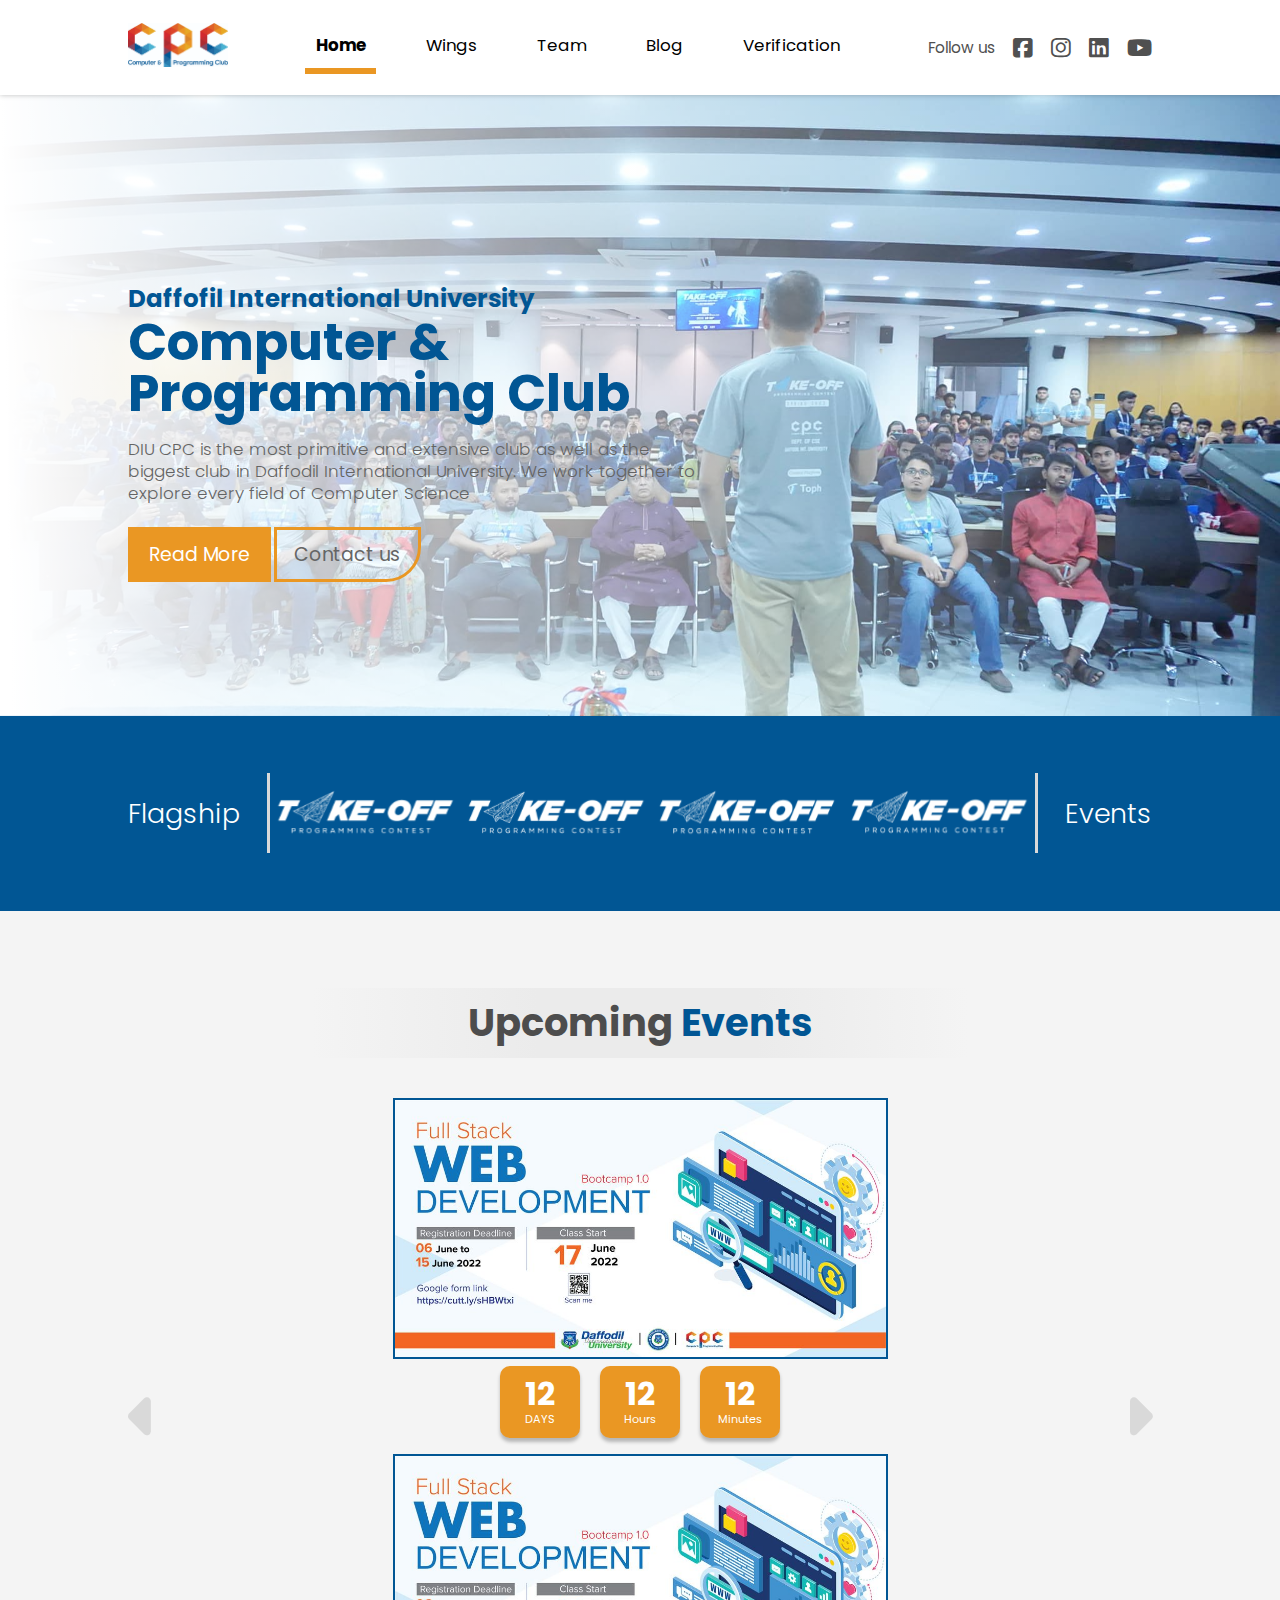
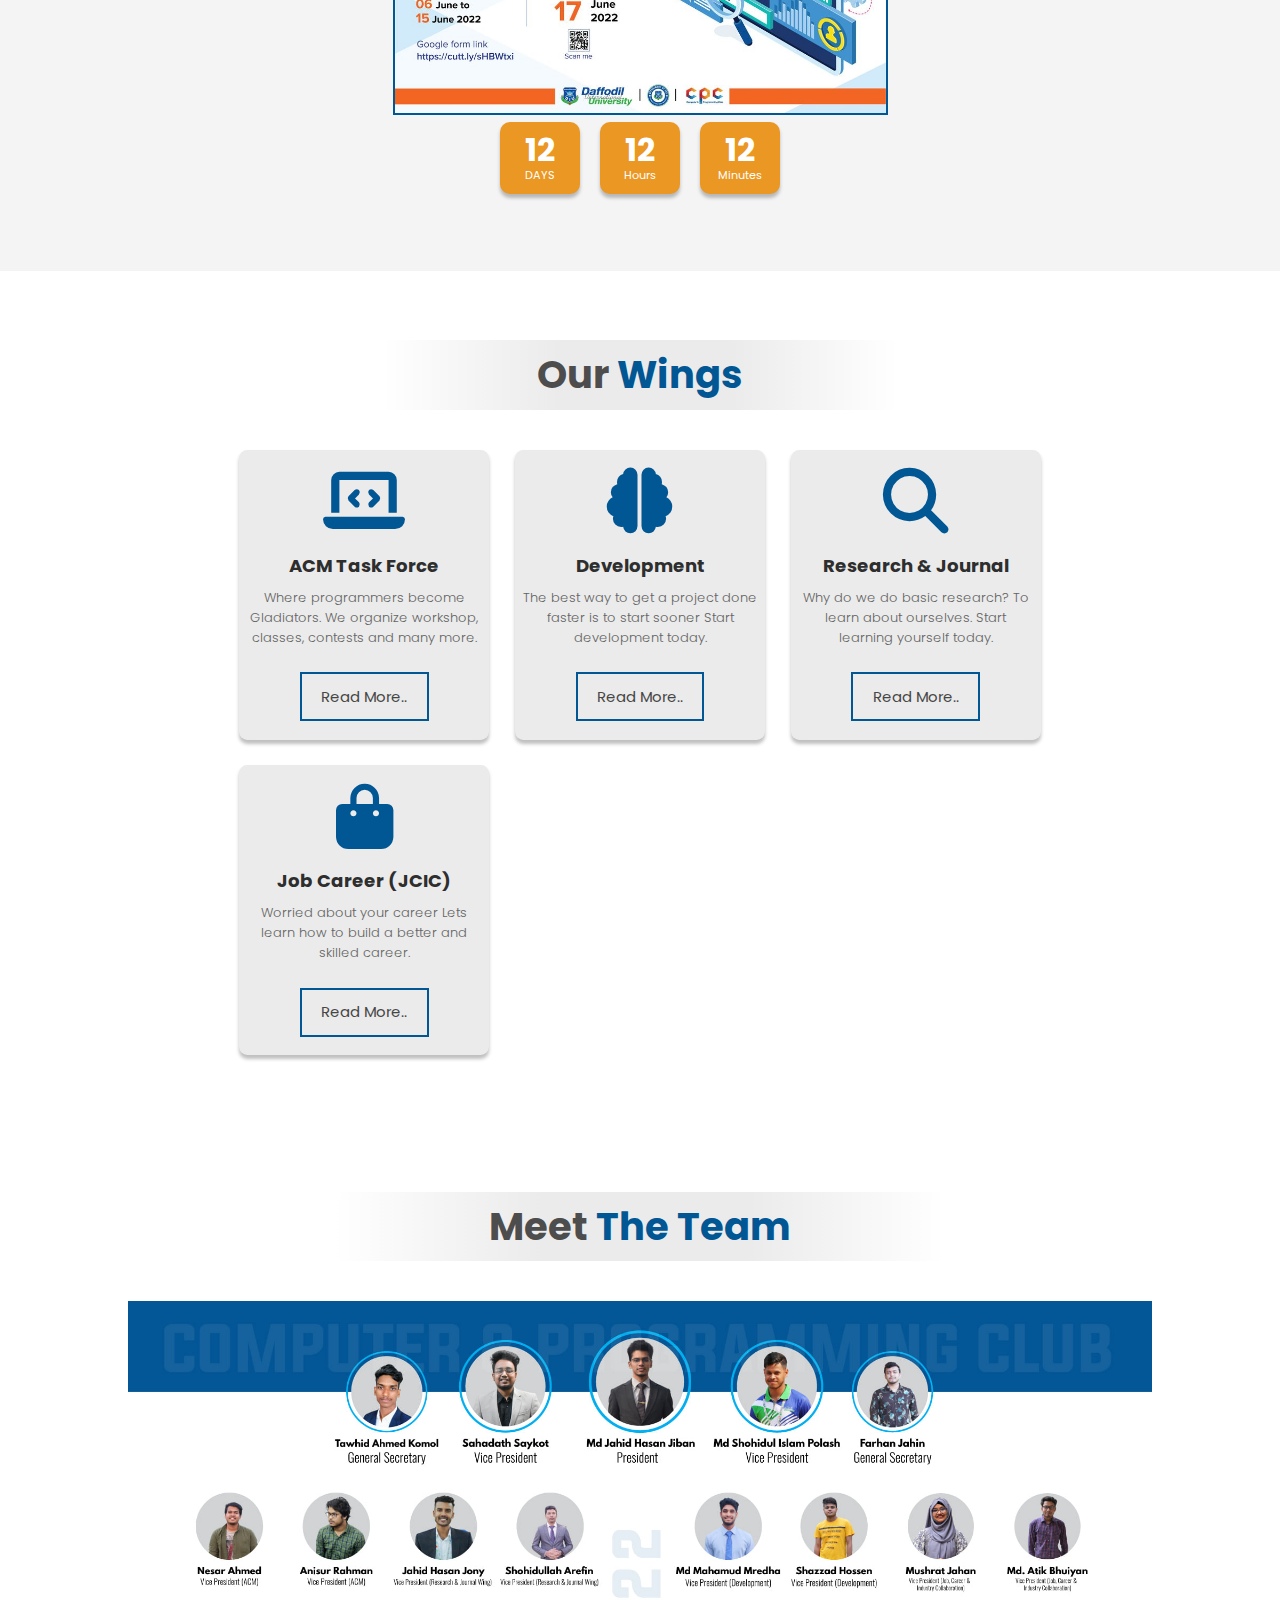
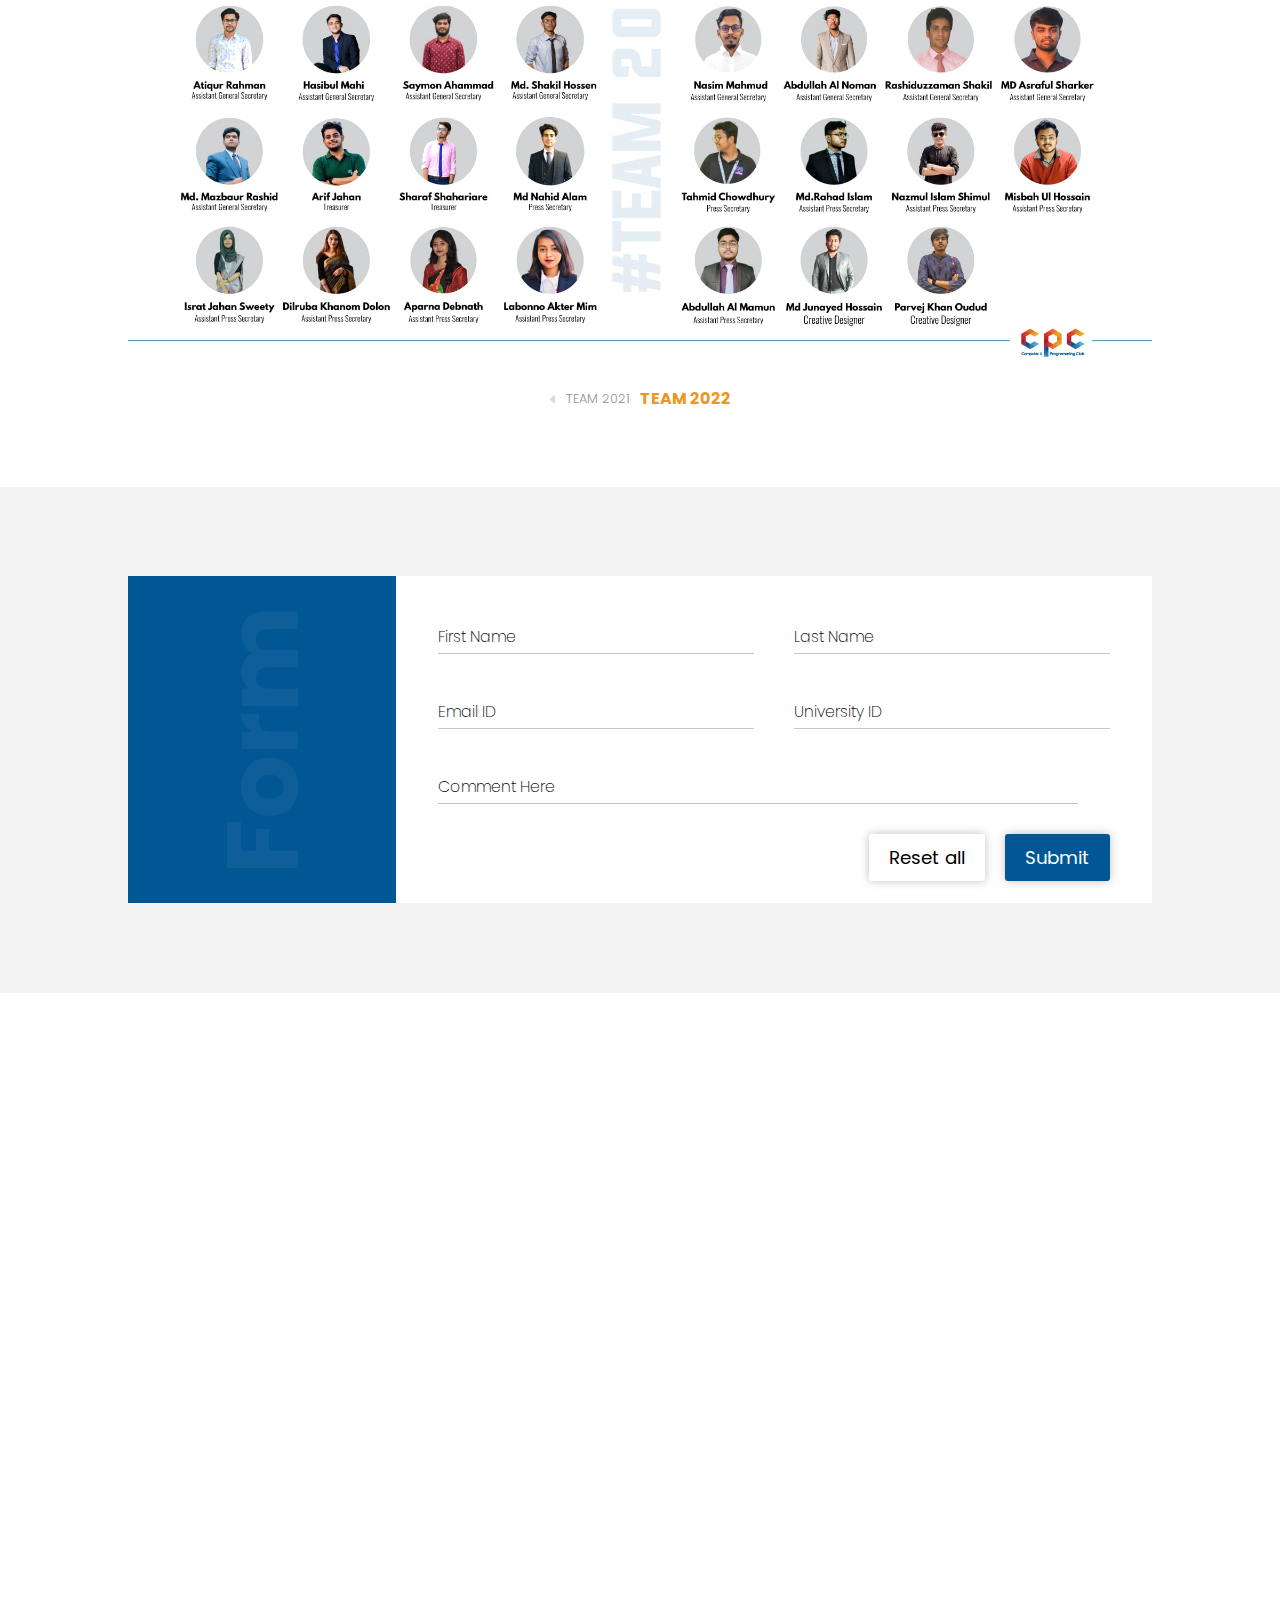
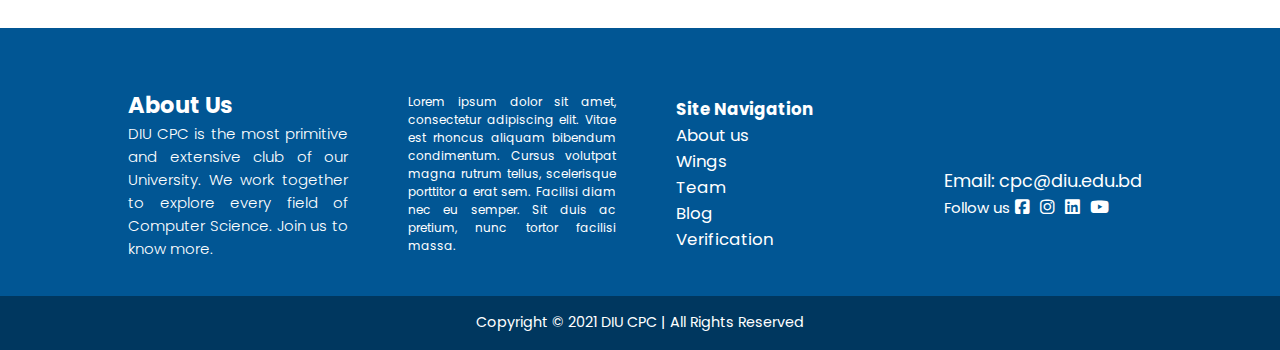
<file: index.html>
<!DOCTYPE html>
<html lang="en">

<head>
    <meta charset="UTF-8">
    <meta http-equiv="X-UA-Compatible" content="IE=edge">
    <meta name="viewport" content="width=device-width, initial-scale=1.0">
    <title>Home || DIU CPC</title>
    <link rel="stylesheet" href="https://cdnjs.cloudflare.com/ajax/libs/font-awesome/6.1.1/css/all.min.css">
    <link rel="stylesheet" href="assets/css/style.css">
    <link rel="stylesheet" href="assets/css/responsive.css">
</head>

<body>

    <nav>
        <div class="max__width">
            <a href="" class="logo">
                <img src="assets/images/CPC-Logo.jpg" alt="" />
            </a>
            <ul class="menu">
                <li>
                    <a class="active" href="#">Home</a>
                </li>
                <li>
                    <a href="wings.html">Wings</a>
                </li>
                <li>
                    <a href="team.html">Team</a>
                </li>
                <li>
                    <a href="blogs.html">Blog</a>
                </li>
                <li>
                    <a href="certificate.html">Verification</a>
                </li>
                <li>
                    <i class="fa-solid fa-close nav__menu__close__icon"></i>
                    <div class="social__links">
                        <span>Follow us</span>
                        <ul>
                            <li>
                                <a href="#">
                                    <i class="fa-brands fa-facebook-square"></i>
                                </a>
                            </li>
                            <li>
                                <a href="#">
                                    <i class="fa-brands fa-instagram"></i>
                                </a>
                            </li>
                            <li>
                                <a href="#">
                                    <i class="fa-brands fa-linkedin"></i>
                                </a>
                            </li>
                            <li>
                                <a href="#">
                                    <i class="fa-brands fa-youtube"></i>
                                </a>
                            </li>
                        </ul>
                    </div>
                </li>
            </ul>
            <div class="social__links">
                <ul>
                    <li>
                        <span>Follow us</span>
                    </li>
                    <li>
                        <a href="#">
                            <i class="fa-brands fa-facebook-square"></i>
                        </a>
                    </li>
                    <li>
                        <a href="#">
                            <i class="fa-brands fa-instagram"></i>
                        </a>
                    </li>
                    <li>
                        <a href="#">
                            <i class="fa-brands fa-linkedin"></i>
                        </a>
                    </li>
                    <li>
                        <a href="#">
                            <i class="fa-brands fa-youtube"></i>
                        </a>
                    </li>
                </ul>
            </div>
            <i class="fa-solid fa-bars nav__menu__icon"></i>
        </div>
    </nav>

    <section id="hero__section">
        <div class="max__width">
            <h4>Daffofil International University</h4>
            <h1>Computer &<br>Programming Club</h1>
            <p>DIU CPC is the most primitive and extensive club as well as the biggest club in Daffodil International
                University. We work together
                to explore every field of Computer Science</p>
            <div class="cta">
                <a href="#">Read More</a>
                <a href="#">Contact us</a>
            </div>
        </div>
    </section>

    <section id="events__links">
        <div class="max__width">
            <div class="left">
                <span>Flagship</span>
            </div>
            <div class="middle">
                <a class="event__link" href="#" class="image">
                    <svg viewBox="0 0 218 217" fill="none" xmlns="http://www.w3.org/2000/svg"
                        xmlns:xlink="http://www.w3.org/1999/xlink">
                        <rect x="0.715332" y="0.290894" width="216.418" height="216.418" fill="url(#pattern0)" />
                        <defs>
                            <pattern id="pattern0" patternContentUnits="objectBoundingBox" width="1" height="1">
                                <use xlink:href="#image0_75_476" transform="scale(0.002)" />
                            </pattern>
                            <image id="image0_75_476" width="500" height="500"
                                xlink:href="[data-uri]" />
                        </defs>
                    </svg>
                </a>
                <a class="event__link" href="#" class="image">
                    <svg viewBox="0 0 151 149" fill="none" xmlns="http://www.w3.org/2000/svg"
                        xmlns:xlink="http://www.w3.org/1999/xlink">
                        <rect x="0.133545" width="150" height="149" fill="url(#pattern0)" />
                        <defs>
                            <pattern id="pattern0" patternContentUnits="objectBoundingBox" width="1" height="1">
                                <use xlink:href="#image0_75_477"
                                    transform="translate(0 -0.0033557) scale(0.002 0.00201342)" />
                            </pattern>
                            <image id="image0_75_477" width="500" height="500"
                                xlink:href="[data-uri]" />
                        </defs>
                    </svg>
                </a>
                <a class="event__link" href="#" class="image">
                    <svg viewBox="0 0 132 133" fill="none" xmlns="http://www.w3.org/2000/svg"
                        xmlns:xlink="http://www.w3.org/1999/xlink">
                        <rect x="0.133545" y="0.5" width="131" height="132" fill="url(#pattern0)" />
                        <defs>
                            <pattern id="pattern0" patternContentUnits="objectBoundingBox" width="1" height="1">
                                <use xlink:href="#image0_75_478"
                                    transform="translate(-0.00381679) scale(0.00201527 0.002)" />
                            </pattern>
                            <image id="image0_75_478" width="500" height="500"
                                xlink:href="[data-uri]" />
                        </defs>
                    </svg>
                </a>
                <a class="event__link" href="#" class="image">
                    <svg viewBox="0 0 148 147" fill="none" xmlns="http://www.w3.org/2000/svg"
                        xmlns:xlink="http://www.w3.org/1999/xlink">
                        <rect x="0.133545" y="0.542725" width="147.151" height="145.915" fill="url(#pattern0)" />
                        <defs>
                            <pattern id="pattern0" patternContentUnits="objectBoundingBox" width="1" height="1">
                                <use xlink:href="#image0_75_480"
                                    transform="translate(0 -0.00423731) scale(0.002 0.00201695)" />
                            </pattern>
                            <image id="image0_75_480" width="500" height="500"
                                xlink:href="[data-uri]" />
                        </defs>
                    </svg>

                </a>
            </div>
            <div class="right">
                <span>Events</span>
            </div>
        </div>
    </section>

    <section id="event__section">
        <div class="max__width">
            <div class="title__area">
                <h2 class="section__title">Upcoming <span>Events</span></h2>
            </div>
            <div class="event__details">
                <i class="arrow fa-solid fa-caret-left"></i>
                <div class="events">
                    <div class="event">
                        <img src="assets/images/event1.jpg" alt="" />
                        <div class="count__down">
                            <div class="days">
                                <span>12</span>
                                <p>DAYS</p>
                            </div>
                            <div class="hours">
                                <span>12</span>
                                <p>Hours</p>
                            </div>
                            <div class="mins">
                                <span>12</span>
                                <p>Minutes</p>
                            </div>
                        </div>
                    </div>
                    <div class="event">
                        <img src="assets/images/event1.jpg" alt="" />
                        <div class="count__down">
                            <div class="days">
                                <span>12</span>
                                <p>DAYS</p>
                            </div>
                            <div class="hours">
                                <span>12</span>
                                <p>Hours</p>
                            </div>
                            <div class="mins">
                                <span>12</span>
                                <p>Minutes</p>
                            </div>
                        </div>
                    </div>
                </div>
                <i class="arrow fa-solid fa-caret-right"></i>
            </div>
        </div>
    </section>

    <section id="wings__section">
        <div class="max__width">
            <div class="title__area">
                <h2 class="section__title">Our <span>Wings</span></h2>
            </div>
            <div class="cards">
                <div class="card">
                    <i class="fa-solid fa-laptop-code"></i>
                    <h4>ACM Task Force</h4>
                    <p>Where programmers become
                        Gladiators. We organize
                        workshop, classes, contests
                        and many more.</p>
                    <a href="wings.html#acm">Read More..</a>
                </div>
                <div class="card">
                    <i class="fa-solid fa-brain"></i>
                    <h4>Development</h4>
                    <p>The best way to get a project
                        done faster is to start sooner
                        Start development today.</p>
                    <a href="wings.html#development">Read More..</a>
                </div>
                <div class="card">
                    <i class="fa-solid fa-magnifying-glass"></i>
                    <h4>Research & Journal</h4>
                    <p>Why do we do basic research?
                        To learn about ourselves.
                        Start learning yourself today.</p>
                    <a href="wings.html#research">Read More..</a>
                </div>
                <div class="card">
                    <i class="fa-solid fa-bag-shopping"></i>
                    <h4>Job Career (JCIC)</h4>
                    <p>Worried about your career
                        Lets learn how to build a better
                        and skilled career.</p>
                    <a href="wings.html#career">Read More..</a>
                </div>
            </div>
        </div>
    </section>

    <section id="team__members">
        <div class="max__width">
            <div class="title__area">
                <h2 class="section__title">Meet <span>The Team</span></h2>
            </div>
            <img src="assets/images/members.jpg" alt="" />
            <!-- <h1 class="not__found__msg">No Image to Show</h1> -->
            <ul class="pagination">
                <li>
                    <i class="arrow fa-solid fa-caret-left"></i>
                </li>
                <li class="previus">
                    <span>TEAM 2021</span>
                </li>
                <li class="present">
                    <span>TEAM 2022</span>
                </li>
            </ul>
        </div>
    </section>

    <section id="form">
        <div class="max__width">
            <div class="form__content">
                <div class="form__title">
                    <h2>Form</h2>
                </div>
                <div class="rows">
                    <div class="row">
                        <div class="input__field">
                            <input id="fname" type="text" placeholder=" " autocomplete="off" />
                            <label for="fname">First Name</label>
                        </div>
                        <div class="input__field">
                            <input id="lname" type="text" placeholder=" " autocomplete="off" />
                            <label for="lname">Last Name</label>
                        </div>
                    </div>
                    <div class="row">
                        <div class="input__field">
                            <input id="email" type="text" placeholder=" " autocomplete="off" />
                            <label for="email">Email ID</label>
                        </div>
                        <div class="input__field">
                            <input id="university__id" type="text" placeholder=" " autocomplete="off" />
                            <label for="university__id">University ID</label>
                        </div>
                    </div>
                    <div class="row">
                        <div class="input__field">
                            <input id="comment" type="text" placeholder=" " autocomplete="off" />
                            <label for="comment">Comment Here</label>
                        </div>
                    </div>
                    <div class="row">
                        <input type="submit" value="Reset all" />
                        <input type="submit" value="Submit" />
                    </div>
                </div>
            </div>
        </div>
    </section>

    <section id="cpc__youtube__videos">
        <div class="max__width">
            <div class="all__videos">
                <div class="big_video">
                    <iframe id="big__video" width="560" height="315" src="https://www.youtube.com/embed/Pcsk8MKV8GE"
                        title="YouTube video player" frameborder="0"
                        allow="accelerometer; autoplay; clipboard-write; encrypted-media; gyroscope; picture-in-picture"
                        allowfullscreen></iframe>
                </div>
                <div class="small__videos">
                    <div class="small__video">
                        <iframe src="https://www.youtube.com/embed/Pcsk8MKV8GE" title="YouTube video player"
                            frameborder="0"
                            allow="accelerometer; autoplay; clipboard-write; encrypted-media; gyroscope; picture-in-picture"
                            allowfullscreen></iframe>
                    </div>
                    <div class="small__video">
                        <iframe src="https://www.youtube.com/embed/Pcsk8MKV8GE" title="YouTube video player"
                            frameborder="0"
                            allow="accelerometer; autoplay; clipboard-write; encrypted-media; gyroscope; picture-in-picture"
                            allowfullscreen></iframe>
                    </div>
                    <div class="small__video">
                        <iframe src="https://www.youtube.com/embed/Pcsk8MKV8GE" title="YouTube video player"
                            frameborder="0"
                            allow="accelerometer; autoplay; clipboard-write; encrypted-media; gyroscope; picture-in-picture"
                            allowfullscreen></iframe>
                    </div>
                    <div class="small__video">
                        <iframe src="https://www.youtube.com/embed/Pcsk8MKV8GE" title="YouTube video player"
                            frameborder="0"
                            allow="accelerometer; autoplay; clipboard-write; encrypted-media; gyroscope; picture-in-picture"
                            allowfullscreen></iframe>
                    </div>
                </div>
            </div>
        </div>
    </section>

    <section id="contact">
        <div class="max__width">
            <div class="row">
                <div class="col">
                    <h2>About Us</h2>
                    <p>DIU CPC is the most primitive and extensive club of our University. We work together to explore
                        every field of Computer Science. Join us to know more. </p>
                </div>
                <div class="col">
                    Lorem ipsum dolor sit amet, consectetur adipiscing elit. Vitae est rhoncus aliquam bibendum
                    condimentum. Cursus volutpat magna rutrum tellus, scelerisque porttitor a erat sem. Facilisi diam
                    nec eu semper. Sit duis ac pretium, nunc tortor facilisi massa.
                </div>
                <div class="col">
                    <ul>
                        <li>
                            <h4>Site Navigation</h4>
                        </li>
                        <li>
                            <a href="#">About us</a>
                        </li>
                        <li>
                            <a href="#">Wings</a>
                        </li>
                        <li>
                            <a href="#">Team</a>
                        </li>
                        <li>
                            <a href="#">Blog</a>
                        </li>
                        <li>
                            <a href="#">Verification</a>
                        </li>
                    </ul>
                </div>
                <div class="col">
                    <div class="email">Email: <span>cpc@diu.edu.bd</span></div>
                    <div class="social__links">
                        <ul>
                            <li>
                                <span>Follow us</span>
                            </li>
                            <li>
                                <a href="#">
                                    <i class="fa-brands fa-facebook-square"></i>
                                </a>
                            </li>
                            <li>
                                <a href="#">
                                    <i class="fa-brands fa-instagram"></i>
                                </a>
                            </li>
                            <li>
                                <a href="#">
                                    <i class="fa-brands fa-linkedin"></i>
                                </a>
                            </li>
                            <li>
                                <a href="#">
                                    <i class="fa-brands fa-youtube"></i>
                                </a>
                            </li>
                        </ul>
                    </div>
                </div>
            </div>
        </div>
    </section>

    <section id="footer">
        <div class="max__width">
            <span>Copyright © 2021 DIU CPC | All Rights Reserved</span>
        </div>
    </section>

    <script src="https://cdnjs.cloudflare.com/ajax/libs/jquery/3.6.0/jquery.min.js"></script>
    <script src="assets/js/main.js"></script>
</body>

</html>
</file>
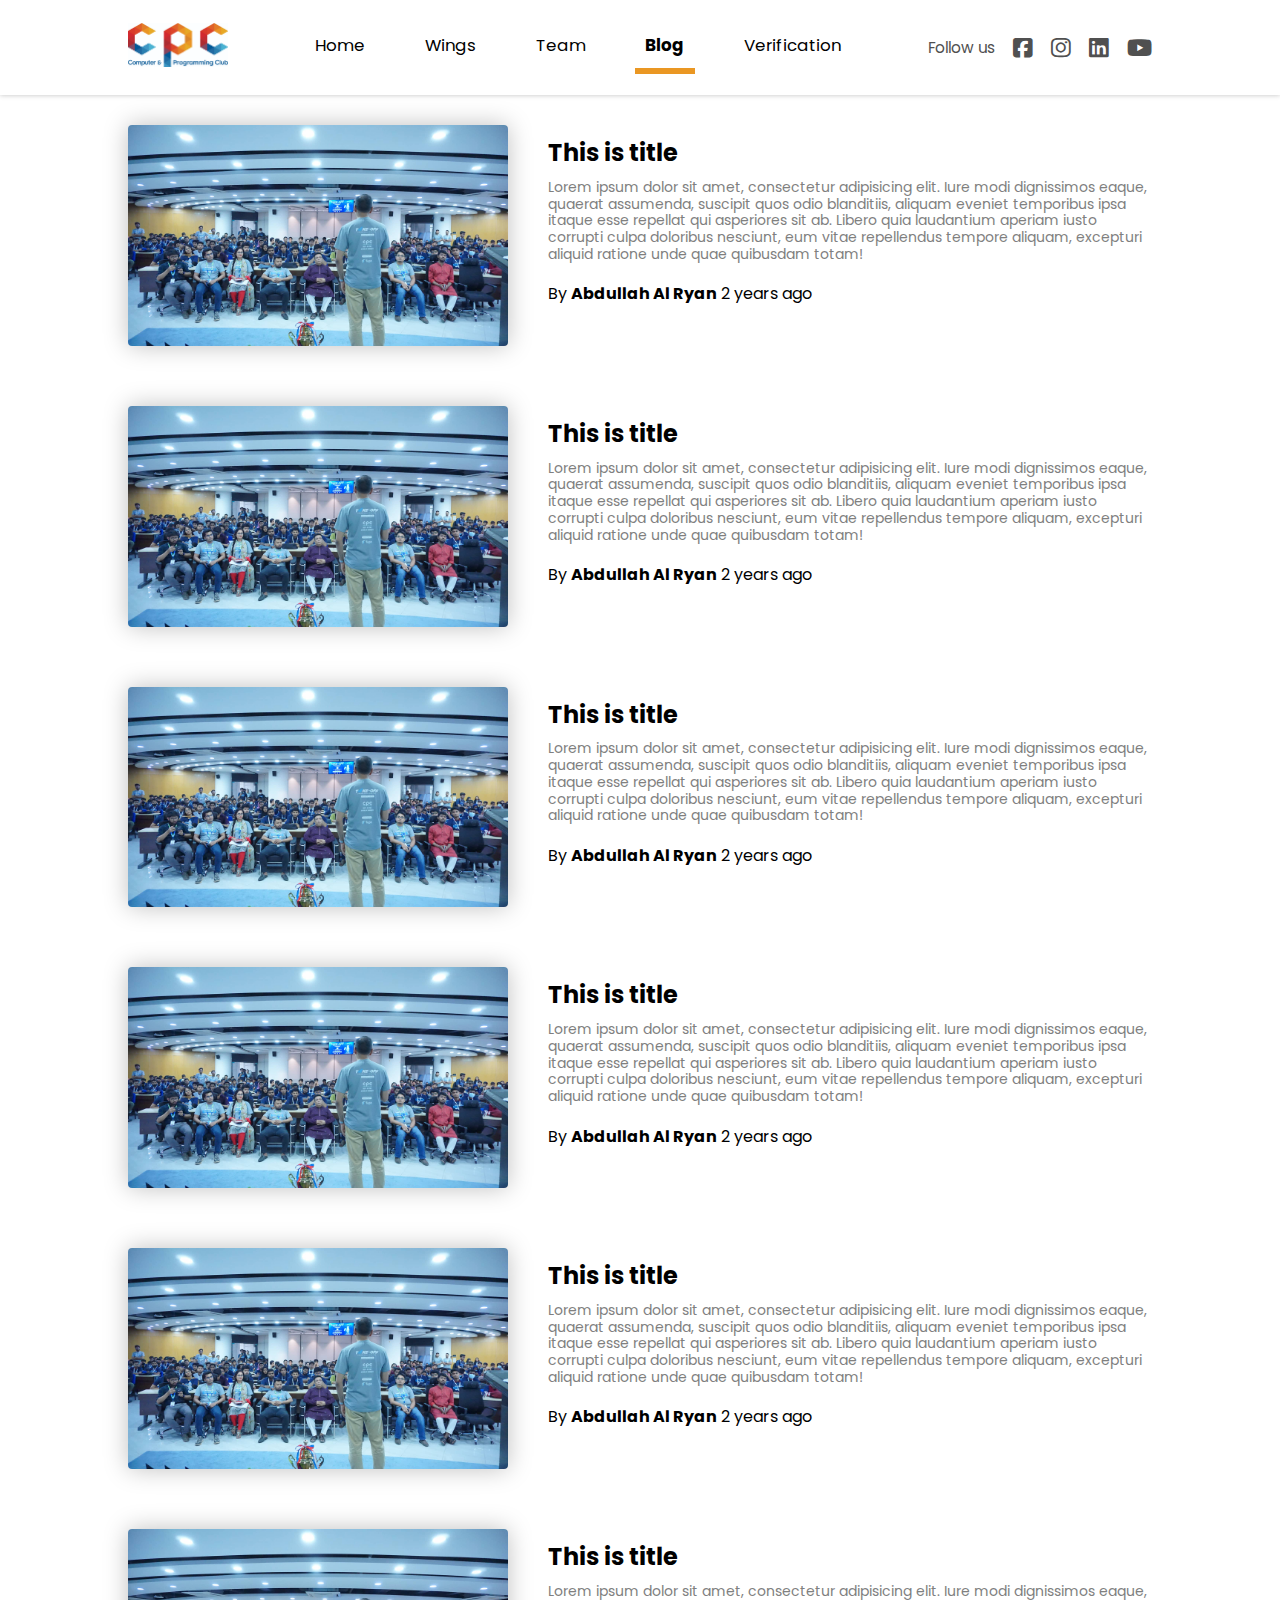
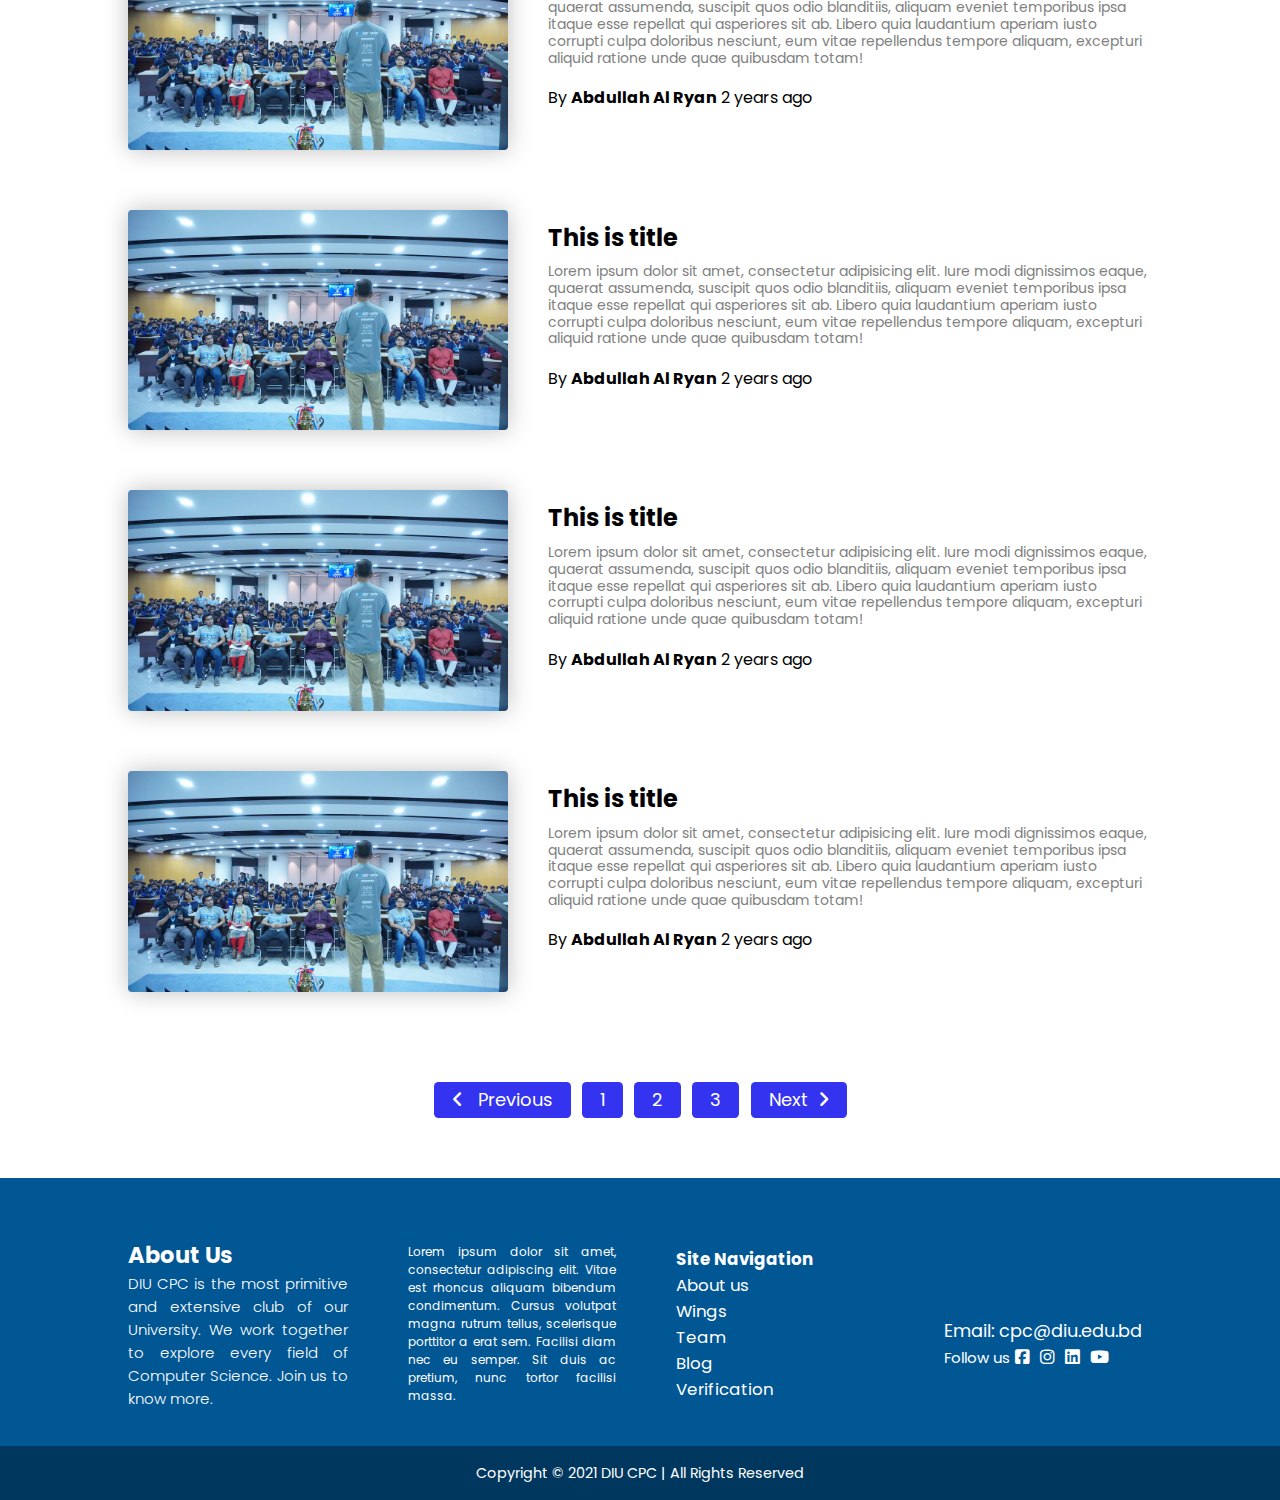
<file: blogs.html>
<!DOCTYPE html>
<html lang="en">

<head>
    <meta charset="UTF-8">
    <meta http-equiv="X-UA-Compatible" content="IE=edge">
    <meta name="viewport" content="width=device-width, initial-scale=1.0">
    <title>Home || DIU CPC</title>
    <link rel="stylesheet" href="https://cdnjs.cloudflare.com/ajax/libs/font-awesome/6.1.1/css/all.min.css">
    <link rel="stylesheet" href="assets/css/style.css">
    <link rel="stylesheet" href="assets/css/responsive.css">
</head>

<body>

    <nav>
        <div class="max__width">
            <a href="" class="logo">
                <img src="assets/images/CPC-Logo.jpg" alt="" />
            </a>
            <ul class="menu">
                <li>
                    <a href="index.html">Home</a>
                </li>
                <li>
                    <a href="wings.html">Wings</a>
                </li>
                <li>
                    <a href="team.html">Team</a>
                </li>
                <li>
                    <a class="active" href="blogs.html">Blog</a>
                </li>
                <li>
                    <a href="certificate.html">Verification</a>
                </li>
                <li>
                    <i class="fa-solid fa-close nav__menu__close__icon"></i>
                    <div class="social__links">
                        <span>Follow us</span>
                        <ul>
                            <li>
                                <a href="#">
                                    <i class="fa-brands fa-facebook-square"></i>
                                </a>
                            </li>
                            <li>
                                <a href="#">
                                    <i class="fa-brands fa-instagram"></i>
                                </a>
                            </li>
                            <li>
                                <a href="#">
                                    <i class="fa-brands fa-linkedin"></i>
                                </a>
                            </li>
                            <li>
                                <a href="#">
                                    <i class="fa-brands fa-youtube"></i>
                                </a>
                            </li>
                        </ul>
                    </div>
                </li>
            </ul>
            <div class="social__links">
                <ul>
                    <li>
                        <span>Follow us</span>
                    </li>
                    <li>
                        <a href="#">
                            <i class="fa-brands fa-facebook-square"></i>
                        </a>
                    </li>
                    <li>
                        <a href="#">
                            <i class="fa-brands fa-instagram"></i>
                        </a>
                    </li>
                    <li>
                        <a href="#">
                            <i class="fa-brands fa-linkedin"></i>
                        </a>
                    </li>
                    <li>
                        <a href="#">
                            <i class="fa-brands fa-youtube"></i>
                        </a>
                    </li>
                </ul>
            </div>
            <i class="fa-solid fa-bars nav__menu__icon"></i>
        </div>
    </nav>

    <section id="blogs">
        <div class="max__width">
            <div class="cards">
                <div class="card">
                    <div class="blog__img">
                        <img src="assets/images/herobg.jpg" alt="" />
                    </div>
                    <div class="blog__info">
                        <h4>This is title</h4>
                        <p>Lorem ipsum dolor sit amet, consectetur adipisicing elit. Iure modi dignissimos eaque,
                            quaerat assumenda, suscipit quos odio blanditiis, aliquam eveniet temporibus ipsa itaque
                            esse repellat qui asperiores sit ab. Libero quia laudantium aperiam iusto corrupti culpa
                            doloribus nesciunt, eum vitae repellendus tempore aliquam, excepturi aliquid ratione unde
                            quae quibusdam totam!</p>
                        <span>By <b>Abdullah Al Ryan</b> 2 years ago</span>
                    </div>
                </div>
                <div class="card">
                    <div class="blog__img">
                        <img src="assets/images/herobg.jpg" alt="" />
                    </div>
                    <div class="blog__info">
                        <h4>This is title</h4>
                        <p>Lorem ipsum dolor sit amet, consectetur adipisicing elit. Iure modi dignissimos eaque,
                            quaerat assumenda, suscipit quos odio blanditiis, aliquam eveniet temporibus ipsa itaque
                            esse repellat qui asperiores sit ab. Libero quia laudantium aperiam iusto corrupti culpa
                            doloribus nesciunt, eum vitae repellendus tempore aliquam, excepturi aliquid ratione unde
                            quae quibusdam totam!</p>
                        <span>By <b>Abdullah Al Ryan</b> 2 years ago</span>
                    </div>
                </div>
                <div class="card">
                    <div class="blog__img">
                        <img src="assets/images/herobg.jpg" alt="" />
                    </div>
                    <div class="blog__info">
                        <h4>This is title</h4>
                        <p>Lorem ipsum dolor sit amet, consectetur adipisicing elit. Iure modi dignissimos eaque,
                            quaerat assumenda, suscipit quos odio blanditiis, aliquam eveniet temporibus ipsa itaque
                            esse repellat qui asperiores sit ab. Libero quia laudantium aperiam iusto corrupti culpa
                            doloribus nesciunt, eum vitae repellendus tempore aliquam, excepturi aliquid ratione unde
                            quae quibusdam totam!</p>
                        <span>By <b>Abdullah Al Ryan</b> 2 years ago</span>
                    </div>
                </div>
                <div class="card">
                    <div class="blog__img">
                        <img src="assets/images/herobg.jpg" alt="" />
                    </div>
                    <div class="blog__info">
                        <h4>This is title</h4>
                        <p>Lorem ipsum dolor sit amet, consectetur adipisicing elit. Iure modi dignissimos eaque,
                            quaerat assumenda, suscipit quos odio blanditiis, aliquam eveniet temporibus ipsa itaque
                            esse repellat qui asperiores sit ab. Libero quia laudantium aperiam iusto corrupti culpa
                            doloribus nesciunt, eum vitae repellendus tempore aliquam, excepturi aliquid ratione unde
                            quae quibusdam totam!</p>
                        <span>By <b>Abdullah Al Ryan</b> 2 years ago</span>
                    </div>
                </div>
                <div class="card">
                    <div class="blog__img">
                        <img src="assets/images/herobg.jpg" alt="" />
                    </div>
                    <div class="blog__info">
                        <h4>This is title</h4>
                        <p>Lorem ipsum dolor sit amet, consectetur adipisicing elit. Iure modi dignissimos eaque,
                            quaerat assumenda, suscipit quos odio blanditiis, aliquam eveniet temporibus ipsa itaque
                            esse repellat qui asperiores sit ab. Libero quia laudantium aperiam iusto corrupti culpa
                            doloribus nesciunt, eum vitae repellendus tempore aliquam, excepturi aliquid ratione unde
                            quae quibusdam totam!</p>
                        <span>By <b>Abdullah Al Ryan</b> 2 years ago</span>
                    </div>
                </div>
                <div class="card">
                    <div class="blog__img">
                        <img src="assets/images/herobg.jpg" alt="" />
                    </div>
                    <div class="blog__info">
                        <h4>This is title</h4>
                        <p>Lorem ipsum dolor sit amet, consectetur adipisicing elit. Iure modi dignissimos eaque,
                            quaerat assumenda, suscipit quos odio blanditiis, aliquam eveniet temporibus ipsa itaque
                            esse repellat qui asperiores sit ab. Libero quia laudantium aperiam iusto corrupti culpa
                            doloribus nesciunt, eum vitae repellendus tempore aliquam, excepturi aliquid ratione unde
                            quae quibusdam totam!</p>
                        <span>By <b>Abdullah Al Ryan</b> 2 years ago</span>
                    </div>
                </div>
                <div class="card">
                    <div class="blog__img">
                        <img src="assets/images/herobg.jpg" alt="" />
                    </div>
                    <div class="blog__info">
                        <h4>This is title</h4>
                        <p>Lorem ipsum dolor sit amet, consectetur adipisicing elit. Iure modi dignissimos eaque,
                            quaerat assumenda, suscipit quos odio blanditiis, aliquam eveniet temporibus ipsa itaque
                            esse repellat qui asperiores sit ab. Libero quia laudantium aperiam iusto corrupti culpa
                            doloribus nesciunt, eum vitae repellendus tempore aliquam, excepturi aliquid ratione unde
                            quae quibusdam totam!</p>
                        <span>By <b>Abdullah Al Ryan</b> 2 years ago</span>
                    </div>
                </div>
                <div class="card">
                    <div class="blog__img">
                        <img src="assets/images/herobg.jpg" alt="" />
                    </div>
                    <div class="blog__info">
                        <h4>This is title</h4>
                        <p>Lorem ipsum dolor sit amet, consectetur adipisicing elit. Iure modi dignissimos eaque,
                            quaerat assumenda, suscipit quos odio blanditiis, aliquam eveniet temporibus ipsa itaque
                            esse repellat qui asperiores sit ab. Libero quia laudantium aperiam iusto corrupti culpa
                            doloribus nesciunt, eum vitae repellendus tempore aliquam, excepturi aliquid ratione unde
                            quae quibusdam totam!</p>
                        <span>By <b>Abdullah Al Ryan</b> 2 years ago</span>
                    </div>
                </div>
                <div class="card">
                    <div class="blog__img">
                        <img src="assets/images/herobg.jpg" alt="" />
                    </div>
                    <div class="blog__info">
                        <h4>This is title</h4>
                        <p>Lorem ipsum dolor sit amet, consectetur adipisicing elit. Iure modi dignissimos eaque,
                            quaerat assumenda, suscipit quos odio blanditiis, aliquam eveniet temporibus ipsa itaque
                            esse repellat qui asperiores sit ab. Libero quia laudantium aperiam iusto corrupti culpa
                            doloribus nesciunt, eum vitae repellendus tempore aliquam, excepturi aliquid ratione unde
                            quae quibusdam totam!</p>
                        <span>By <b>Abdullah Al Ryan</b> 2 years ago</span>
                    </div>
                </div>
            </div>
            <ul class="pagination__for__blogs">
                <li><i class="fa-solid fa-angle-left"></i>&nbsp;&nbsp; Previous</li>
                <li>1</li>
                <li>2</li>
                <li>3</li>
                <li>Next&nbsp;&nbsp; <i class="fa-solid fa-angle-right"></i></li>
            </ul>
        </div>
    </section>

    <section id="contact">
        <div class="max__width">
            <div class="row">
                <div class="col">
                    <h2>About Us</h2>
                    <p>DIU CPC is the most primitive and extensive club of our University. We work together to explore
                        every field of Computer Science. Join us to know more. </p>
                </div>
                <div class="col">
                    Lorem ipsum dolor sit amet, consectetur adipiscing elit. Vitae est rhoncus aliquam bibendum
                    condimentum. Cursus volutpat magna rutrum tellus, scelerisque porttitor a erat sem. Facilisi diam
                    nec eu semper. Sit duis ac pretium, nunc tortor facilisi massa.
                </div>
                <div class="col">
                    <ul>
                        <li>
                            <h4>Site Navigation</h4>
                        </li>
                        <li>
                            <a href="#">About us</a>
                        </li>
                        <li>
                            <a href="#">Wings</a>
                        </li>
                        <li>
                            <a href="#">Team</a>
                        </li>
                        <li>
                            <a href="#">Blog</a>
                        </li>
                        <li>
                            <a href="#">Verification</a>
                        </li>
                    </ul>
                </div>
                <div class="col">
                    <div class="email">Email: <span>cpc@diu.edu.bd</span></div>
                    <div class="social__links">
                        <ul>
                            <li>
                                <span>Follow us</span>
                            </li>
                            <li>
                                <a href="#">
                                    <i class="fa-brands fa-facebook-square"></i>
                                </a>
                            </li>
                            <li>
                                <a href="#">
                                    <i class="fa-brands fa-instagram"></i>
                                </a>
                            </li>
                            <li>
                                <a href="#">
                                    <i class="fa-brands fa-linkedin"></i>
                                </a>
                            </li>
                            <li>
                                <a href="#">
                                    <i class="fa-brands fa-youtube"></i>
                                </a>
                            </li>
                        </ul>
                    </div>
                </div>
            </div>
        </div>
    </section>

    <section id="footer">
        <div class="max__width">
            <span>Copyright © 2021 DIU CPC | All Rights Reserved</span>
        </div>
    </section>


    <script src="https://cdnjs.cloudflare.com/ajax/libs/jquery/3.6.0/jquery.min.js"></script>
    <script src="assets/js/main.js"></script>
</body>

</html>
</file>
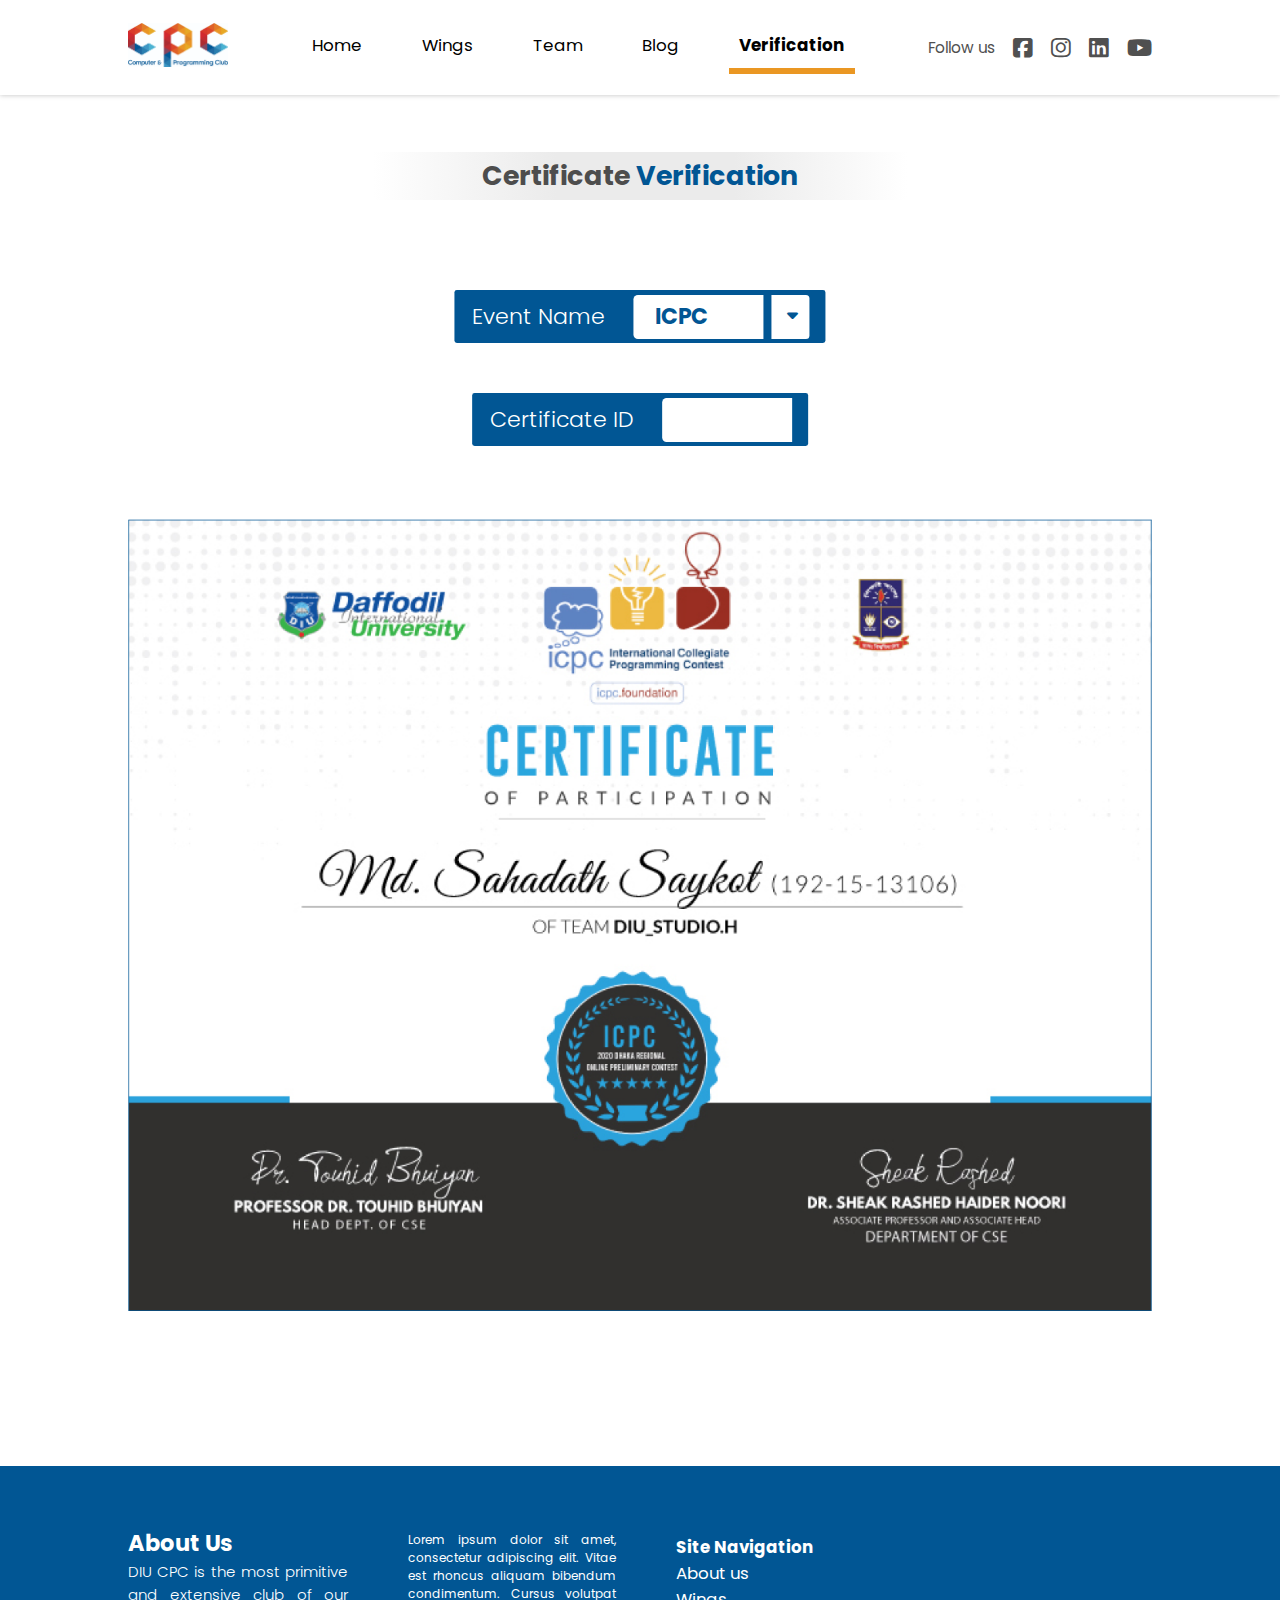
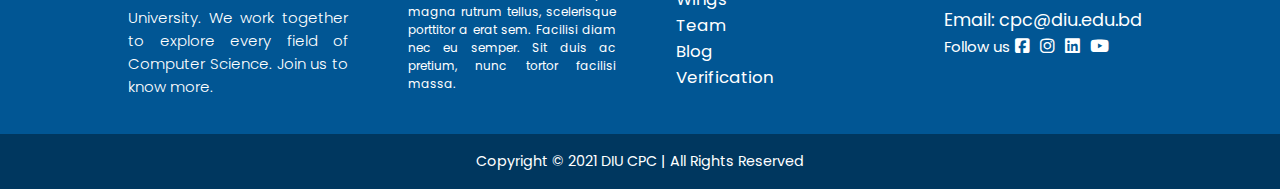
<file: certificate.html>
<!DOCTYPE html>
<html lang="en">

<head>
    <meta charset="UTF-8">
    <meta http-equiv="X-UA-Compatible" content="IE=edge">
    <meta name="viewport" content="width=device-width, initial-scale=1.0">
    <title>Home || DIU CPC</title>
    <link rel="stylesheet" href="https://cdnjs.cloudflare.com/ajax/libs/font-awesome/6.1.1/css/all.min.css">
    <link rel="stylesheet" href="assets/css/style.css">
    <link rel="stylesheet" href="assets/css/responsive.css">
</head>

<body>

    <nav>
        <div class="max__width">
            <a href="" class="logo">
                <img src="assets/images/CPC-Logo.jpg" alt="" />
            </a>
            <ul class="menu">
                <li>
                    <a href="index.html">Home</a>
                </li>
                <li>
                    <a href="wings.html">Wings</a>
                </li>
                <li>
                    <a href="team.html">Team</a>
                </li>
                <li>
                    <a href="blogs.html">Blog</a>
                </li>
                <li>
                    <a class="active" href="#">Verification</a>
                </li>
                <li>
                    <i class="fa-solid fa-close nav__menu__close__icon"></i>
                    <div class="social__links">
                        <span>Follow us</span>
                        <ul>
                            <li>
                                <a href="#">
                                    <i class="fa-brands fa-facebook-square"></i>
                                </a>
                            </li>
                            <li>
                                <a href="#">
                                    <i class="fa-brands fa-instagram"></i>
                                </a>
                            </li>
                            <li>
                                <a href="#">
                                    <i class="fa-brands fa-linkedin"></i>
                                </a>
                            </li>
                            <li>
                                <a href="#">
                                    <i class="fa-brands fa-youtube"></i>
                                </a>
                            </li>
                        </ul>
                    </div>
                </li>
            </ul>
            <div class="social__links">
                <ul>
                    <li>
                        <span>Follow us</span>
                    </li>
                    <li>
                        <a href="#">
                            <i class="fa-brands fa-facebook-square"></i>
                        </a>
                    </li>
                    <li>
                        <a href="#">
                            <i class="fa-brands fa-instagram"></i>
                        </a>
                    </li>
                    <li>
                        <a href="#">
                            <i class="fa-brands fa-linkedin"></i>
                        </a>
                    </li>
                    <li>
                        <a href="#">
                            <i class="fa-brands fa-youtube"></i>
                        </a>
                    </li>
                </ul>
            </div>
            <i class="fa-solid fa-bars nav__menu__icon"></i>
        </div>
    </nav>

    <section id="certificate">
        <div class="max__width">
            <div class="title__area">
                <h2 class="section__title">Certificate <span>Verification</span></h2>
            </div>
            <div class="select">
                <div class="select__content">
                    <span>Event Name</span>
                    <div class="selected__value">
                        <input type="text" autocomplete="off" value="ICPC" disabled />
                        <div class="select__button">
                            <i class="fa-solid fa-sort-down"></i>
                        </div>
                    </div>
                    <div class="selected__value__2">
                        <input type="text" autocomplete="off" value="ICPC" disabled />
                        <div class="select__button">
                            <i class="fa-solid fa-sort-down"></i>
                        </div>
                    </div>
                </div>
                <ul class="pop__up__menu">
                    <i class="fa-solid fa-close select__menu__close__btn"></i>
                    <li>2021</li>
                    <li>2022</li>
                    <li>2023</li>
                    <li>2024</li>
                    <li>2025</li>
                </ul>
                <ul class="pop__up__menu__2">
                    <i class="fa-solid fa-close select__menu__close__btn__2"></i>
                    <li>2021</li>
                    <li>2022</li>
                    <li>2023</li>
                    <li>2024</li>
                    <li>2025</li>
                </ul>
            </div>
            <div class="select">
                <div class="select__content">
                    <span>Certificate ID</span>
                    <div class="selected__value">
                        <input type="text" autocomplete="off" />
                    </div>
                </div>
            </div>
            <div class="image">
                <img src="assets/images/ICPC-CERTIFICATE-1 1.png" alt="Certificate Image" />
                <!-- <h1 class="not__found__msg">No Image to Show</h1> -->
            </div>
        </div>
    </section>

    <section id="contact">
        <div class="max__width">
            <div class="row">
                <div class="col">
                    <h2>About Us</h2>
                    <p>DIU CPC is the most primitive and extensive club of our University. We work together to explore
                        every field of Computer Science. Join us to know more. </p>
                </div>
                <div class="col">
                    Lorem ipsum dolor sit amet, consectetur adipiscing elit. Vitae est rhoncus aliquam bibendum
                    condimentum. Cursus volutpat magna rutrum tellus, scelerisque porttitor a erat sem. Facilisi diam
                    nec eu semper. Sit duis ac pretium, nunc tortor facilisi massa.
                </div>
                <div class="col">
                    <ul>
                        <li>
                            <h4>Site Navigation</h4>
                        </li>
                        <li>
                            <a href="#">About us</a>
                        </li>
                        <li>
                            <a href="#">Wings</a>
                        </li>
                        <li>
                            <a href="#">Team</a>
                        </li>
                        <li>
                            <a href="#">Blog</a>
                        </li>
                        <li>
                            <a href="#">Verification</a>
                        </li>
                    </ul>
                </div>
                <div class="col">
                    <div class="email">Email: <span>cpc@diu.edu.bd</span></div>
                    <div class="social__links">
                        <ul>
                            <li>
                                <span>Follow us</span>
                            </li>
                            <li>
                                <a href="#">
                                    <i class="fa-brands fa-facebook-square"></i>
                                </a>
                            </li>
                            <li>
                                <a href="#">
                                    <i class="fa-brands fa-instagram"></i>
                                </a>
                            </li>
                            <li>
                                <a href="#">
                                    <i class="fa-brands fa-linkedin"></i>
                                </a>
                            </li>
                            <li>
                                <a href="#">
                                    <i class="fa-brands fa-youtube"></i>
                                </a>
                            </li>
                        </ul>
                    </div>
                </div>
            </div>
        </div>
    </section>

    <section id="footer">
        <div class="max__width">
            <span>Copyright © 2021 DIU CPC | All Rights Reserved</span>
        </div>
    </section>

    <script src="https://cdnjs.cloudflare.com/ajax/libs/jquery/3.6.0/jquery.min.js"></script>
    <script src="assets/js/main.js"></script>
</body>

</html>
</file>
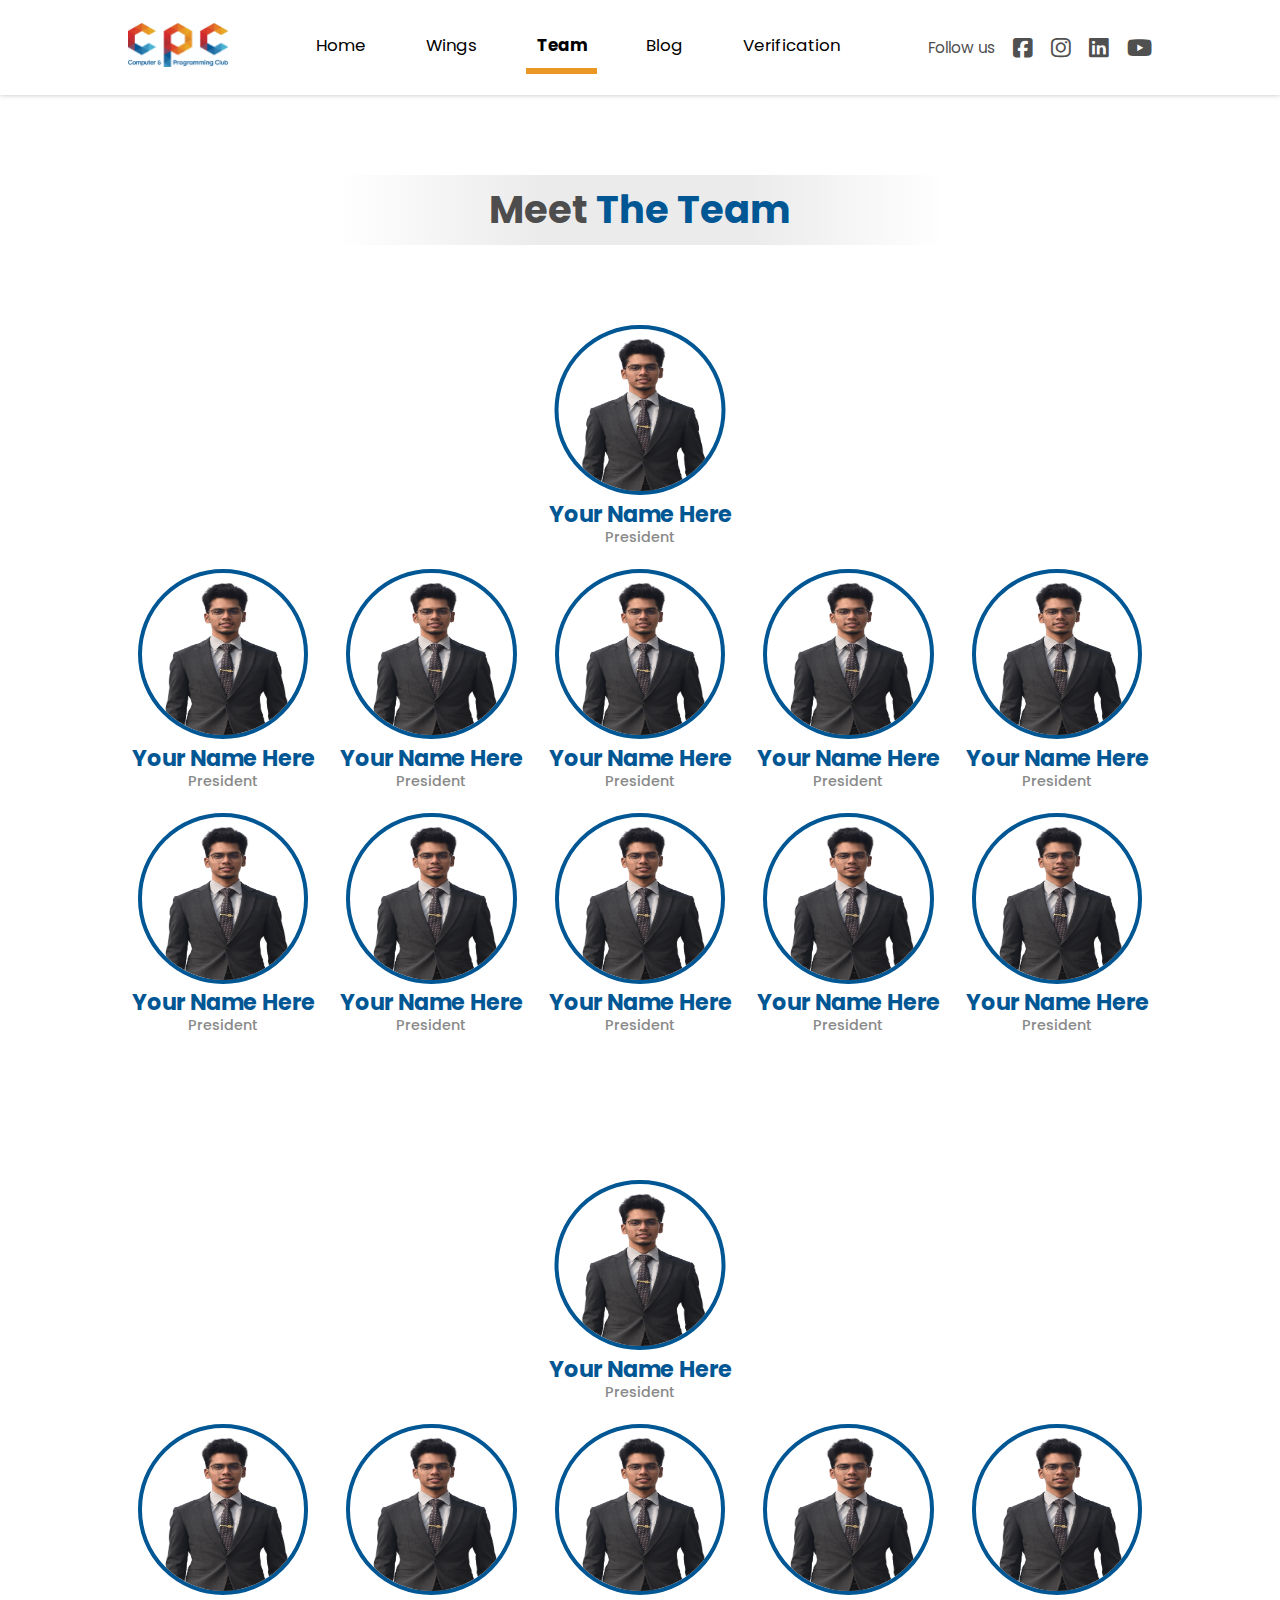
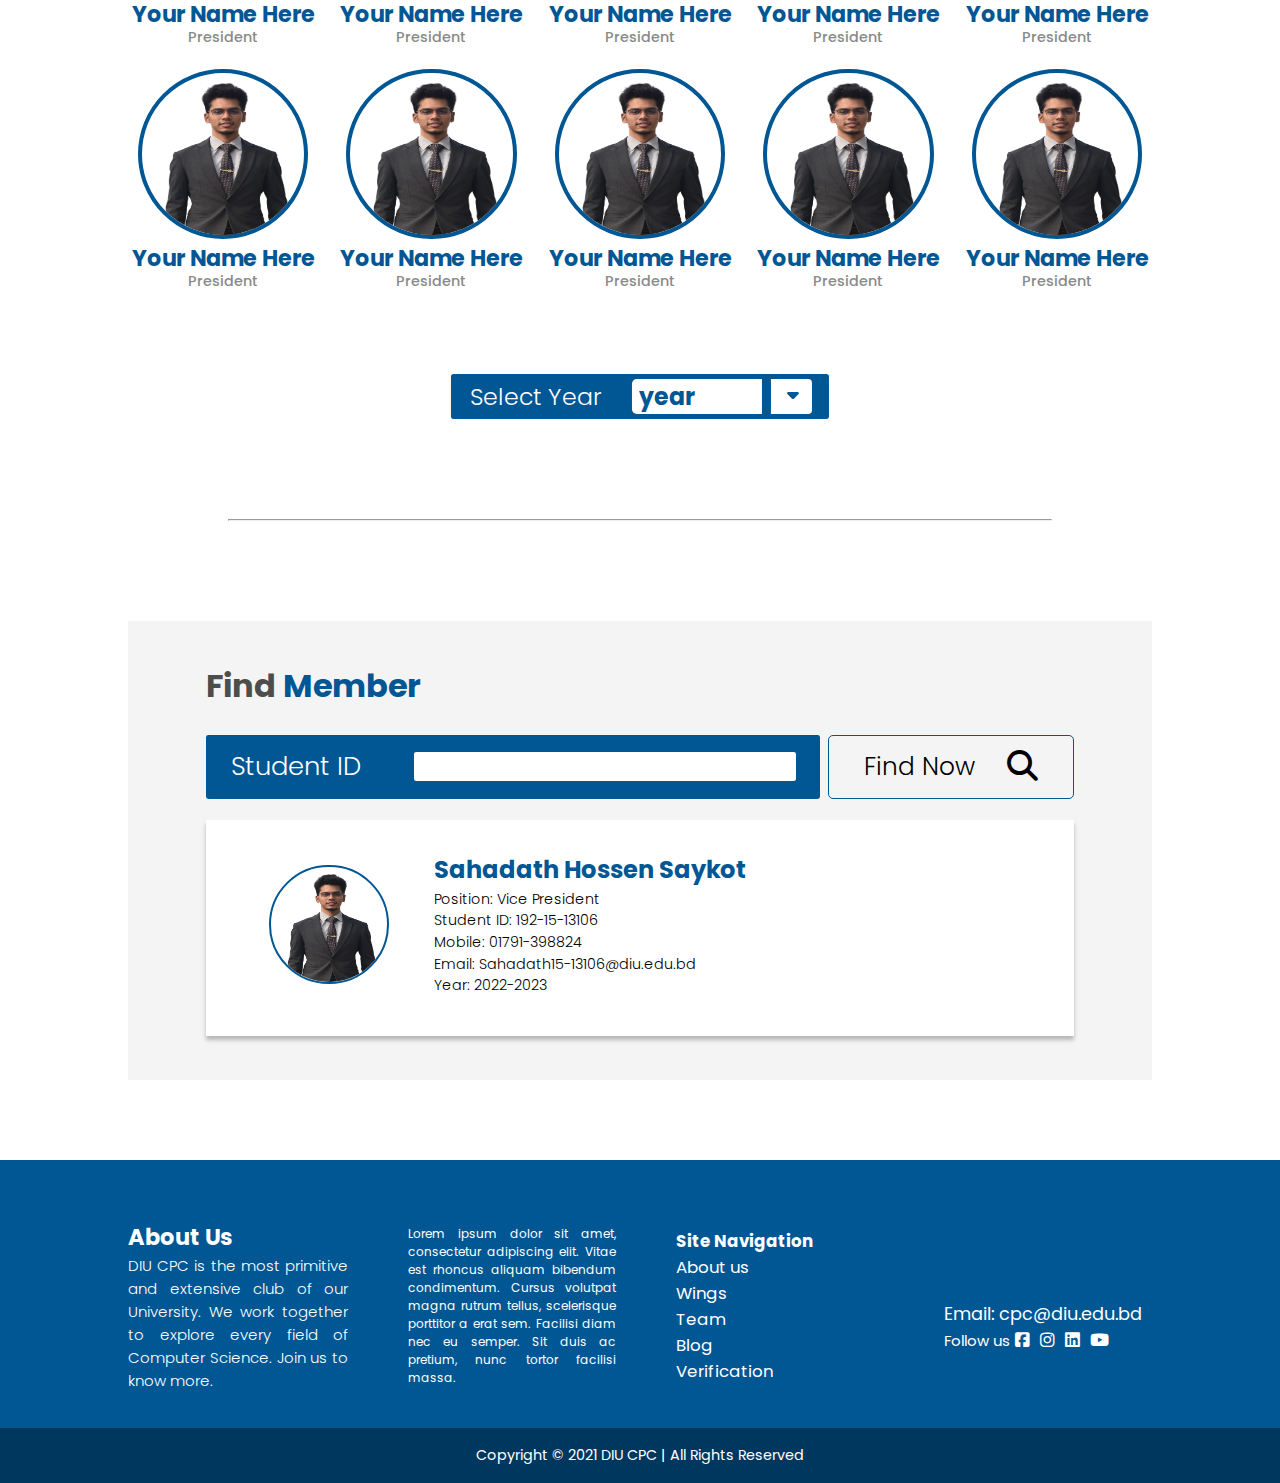
<file: team.html>
<!DOCTYPE html>
<html lang="en">

<head>
    <meta charset="UTF-8">
    <meta http-equiv="X-UA-Compatible" content="IE=edge">
    <meta name="viewport" content="width=device-width, initial-scale=1.0">
    <title>Home || DIU CPC</title>
    <link rel="stylesheet" href="https://cdnjs.cloudflare.com/ajax/libs/font-awesome/6.1.1/css/all.min.css">
    <link rel="stylesheet" href="assets/css/style.css">
    <link rel="stylesheet" href="assets/css/responsive.css">
</head>

<body>

    <nav>
        <div class="max__width">
            <a href="" class="logo">
                <img src="assets/images/CPC-Logo.jpg" alt="" />
            </a>
            <ul class="menu">
                <li>
                    <a href="index.html">Home</a>
                </li>
                <li>
                    <a href="wings.html">Wings</a>
                </li>
                <li>
                    <a class="active" href="#">Team</a>
                </li>
                <li>
                    <a href="blogs.html">Blog</a>
                </li>
                <li>
                    <a href="certificate.html">Verification</a>
                </li>
                <li>
                    <i class="fa-solid fa-close nav__menu__close__icon"></i>
                    <div class="social__links">
                        <span>Follow us</span>
                        <ul>
                            <li>
                                <a href="#">
                                    <i class="fa-brands fa-facebook-square"></i>
                                </a>
                            </li>
                            <li>
                                <a href="#">
                                    <i class="fa-brands fa-instagram"></i>
                                </a>
                            </li>
                            <li>
                                <a href="#">
                                    <i class="fa-brands fa-linkedin"></i>
                                </a>
                            </li>
                            <li>
                                <a href="#">
                                    <i class="fa-brands fa-youtube"></i>
                                </a>
                            </li>
                        </ul>
                    </div>
                </li>
            </ul>
            <div class="social__links">
                <ul>
                    <li>
                        <span>Follow us</span>
                    </li>
                    <li>
                        <a href="#">
                            <i class="fa-brands fa-facebook-square"></i>
                        </a>
                    </li>
                    <li>
                        <a href="#">
                            <i class="fa-brands fa-instagram"></i>
                        </a>
                    </li>
                    <li>
                        <a href="#">
                            <i class="fa-brands fa-linkedin"></i>
                        </a>
                    </li>
                    <li>
                        <a href="#">
                            <i class="fa-brands fa-youtube"></i>
                        </a>
                    </li>
                </ul>
            </div>
            <i class="fa-solid fa-bars nav__menu__icon"></i>
        </div>
    </nav>

    <section id="meet__the__team">
        <div class="max__width">
            <div class="title__area">
                <h2 class="section__title">Meet <span>The Team</span></h2>
            </div>
            <div class="core__team__members">
                <div class="member__info first__member__info">
                    <div class="image">
                        <img src="assets/images/president.png" alt="" />
                    </div>
                    <h4>Your Name Here</h4>
                    <p>President</p>
                </div>
                <div class="member__infos">
                    <div class="member__info">
                        <div class="image">
                            <img src="assets/images/president.png" alt="" />
                        </div>
                        <h4>Your Name Here</h4>
                        <p>President</p>
                    </div>
                    <div class="member__info">
                        <div class="image">
                            <img src="assets/images/president.png" alt="" />
                        </div>
                        <h4>Your Name Here</h4>
                        <p>President</p>
                    </div>
                    <div class="member__info">
                        <div class="image">
                            <img src="assets/images/president.png" alt="" />
                        </div>
                        <h4>Your Name Here</h4>
                        <p>President</p>
                    </div>
                    <div class="member__info">
                        <div class="image">
                            <img src="assets/images/president.png" alt="" />
                        </div>
                        <h4>Your Name Here</h4>
                        <p>President</p>
                    </div>
                    <div class="member__info">
                        <div class="image">
                            <img src="assets/images/president.png" alt="" />
                        </div>
                        <h4>Your Name Here</h4>
                        <p>President</p>
                    </div>
                    <div class="member__info">
                        <div class="image">
                            <img src="assets/images/president.png" alt="" />
                        </div>
                        <h4>Your Name Here</h4>
                        <p>President</p>
                    </div>
                    <div class="member__info">
                        <div class="image">
                            <img src="assets/images/president.png" alt="" />
                        </div>
                        <h4>Your Name Here</h4>
                        <p>President</p>
                    </div>
                    <div class="member__info">
                        <div class="image">
                            <img src="assets/images/president.png" alt="" />
                        </div>
                        <h4>Your Name Here</h4>
                        <p>President</p>
                    </div>
                    <div class="member__info">
                        <div class="image">
                            <img src="assets/images/president.png" alt="" />
                        </div>
                        <h4>Your Name Here</h4>
                        <p>President</p>
                    </div>
                    <div class="member__info">
                        <div class="image">
                            <img src="assets/images/president.png" alt="" />
                        </div>
                        <h4>Your Name Here</h4>
                        <p>President</p>
                    </div>
                </div>
            </div>
            <div class="team__members">
                <div class="member__info first__member__info">
                    <div class="image">
                        <img src="assets/images/president.png" alt="" />
                    </div>
                    <h4>Your Name Here</h4>
                    <p>President</p>
                </div>
                <div class="member__infos">
                    <div class="member__info">
                        <div class="image">
                            <img src="assets/images/president.png" alt="" />
                        </div>
                        <h4>Your Name Here</h4>
                        <p>President</p>
                    </div>
                    <div class="member__info">
                        <div class="image">
                            <img src="assets/images/president.png" alt="" />
                        </div>
                        <h4>Your Name Here</h4>
                        <p>President</p>
                    </div>
                    <div class="member__info">
                        <div class="image">
                            <img src="assets/images/president.png" alt="" />
                        </div>
                        <h4>Your Name Here</h4>
                        <p>President</p>
                    </div>
                    <div class="member__info">
                        <div class="image">
                            <img src="assets/images/president.png" alt="" />
                        </div>
                        <h4>Your Name Here</h4>
                        <p>President</p>
                    </div>
                    <div class="member__info">
                        <div class="image">
                            <img src="assets/images/president.png" alt="" />
                        </div>
                        <h4>Your Name Here</h4>
                        <p>President</p>
                    </div>
                    <div class="member__info">
                        <div class="image">
                            <img src="assets/images/president.png" alt="" />
                        </div>
                        <h4>Your Name Here</h4>
                        <p>President</p>
                    </div>
                    <div class="member__info">
                        <div class="image">
                            <img src="assets/images/president.png" alt="" />
                        </div>
                        <h4>Your Name Here</h4>
                        <p>President</p>
                    </div>
                    <div class="member__info">
                        <div class="image">
                            <img src="assets/images/president.png" alt="" />
                        </div>
                        <h4>Your Name Here</h4>
                        <p>President</p>
                    </div>
                    <div class="member__info">
                        <div class="image">
                            <img src="assets/images/president.png" alt="" />
                        </div>
                        <h4>Your Name Here</h4>
                        <p>President</p>
                    </div>
                    <div class="member__info">
                        <div class="image">
                            <img src="assets/images/president.png" alt="" />
                        </div>
                        <h4>Your Name Here</h4>
                        <p>President</p>
                    </div>
                </div>
            </div>
            <div class="select">
                <div class="select__content">
                    <span>Select Year</span>
                    <div class="selected__value team__selected__value">
                        <input type="text" value="year" autocomplete="off" disabled />
                        <div class="select__button">
                            <i class="fa-solid fa-sort-down"></i>
                        </div>
                    </div>
                </div>
                <ul class="pop__up__menu">
                    <i class="fa-solid fa-close select__menu__close__btn"></i>
                    <li>2021</li>
                    <li>2022</li>
                    <li>2023</li>
                    <li>2024</li>
                    <li>2025</li>
                </ul>
            </div>
            <hr>
            <div class="find__member">
                <h2>Find <span>Member</span></h2>
                <div class="search__member">
                    <div class="input__student__id">
                        <span>Student ID</span>
                        <input type="text" maxlength="11" />
                    </div>
                    <button type="submit">Find Now <i class="fa-solid fa-magnifying-glass"></i></button>
                </div>
                <div class="searched__member__info">
                    <div class="image searched__member__image">
                        <img src="assets/images/president.png" alt="" />
                    </div>
                    <div class="searched__member__info__text">
                        <h4>Sahadath Hossen Saykot</h4>
                        <span>Position: Vice President</span>
                        <span>Student ID: 192-15-13106</span>
                        <span>Mobile: 01791-398824</span>
                        <span>Email: Sahadath15-13106@diu.edu.bd</span>
                        <span>Year: 2022-2023</span>
                    </div>
                </div>
                <!-- <h1 class="not__found__msg not__found__msg__2">No Details to Show</h1> -->
            </div>
        </div>
    </section>

    <section id="contact">
        <div class="max__width">
            <div class="row">
                <div class="col">
                    <h2>About Us</h2>
                    <p>DIU CPC is the most primitive and extensive club of our University. We work together to explore
                        every field of Computer Science. Join us to know more. </p>
                </div>
                <div class="col">
                    Lorem ipsum dolor sit amet, consectetur adipiscing elit. Vitae est rhoncus aliquam bibendum
                    condimentum. Cursus volutpat magna rutrum tellus, scelerisque porttitor a erat sem. Facilisi diam
                    nec eu semper. Sit duis ac pretium, nunc tortor facilisi massa.
                </div>
                <div class="col">
                    <ul>
                        <li>
                            <h4>Site Navigation</h4>
                        </li>
                        <li>
                            <a href="#">About us</a>
                        </li>
                        <li>
                            <a href="#">Wings</a>
                        </li>
                        <li>
                            <a href="#">Team</a>
                        </li>
                        <li>
                            <a href="#">Blog</a>
                        </li>
                        <li>
                            <a href="#">Verification</a>
                        </li>
                    </ul>
                </div>
                <div class="col">
                    <div class="email">Email: <span>cpc@diu.edu.bd</span></div>
                    <div class="social__links">
                        <ul>
                            <li>
                                <span>Follow us</span>
                            </li>
                            <li>
                                <a href="#">
                                    <i class="fa-brands fa-facebook-square"></i>
                                </a>
                            </li>
                            <li>
                                <a href="#">
                                    <i class="fa-brands fa-instagram"></i>
                                </a>
                            </li>
                            <li>
                                <a href="#">
                                    <i class="fa-brands fa-linkedin"></i>
                                </a>
                            </li>
                            <li>
                                <a href="#">
                                    <i class="fa-brands fa-youtube"></i>
                                </a>
                            </li>
                        </ul>
                    </div>
                </div>
            </div>
        </div>
    </section>

    <section id="footer">
        <div class="max__width">
            <span>Copyright © 2021 DIU CPC | All Rights Reserved</span>
        </div>
    </section>


    <script src="https://cdnjs.cloudflare.com/ajax/libs/jquery/3.6.0/jquery.min.js"></script>
    <script src="assets/js/main.js"></script>
</body>

</html>
</file>
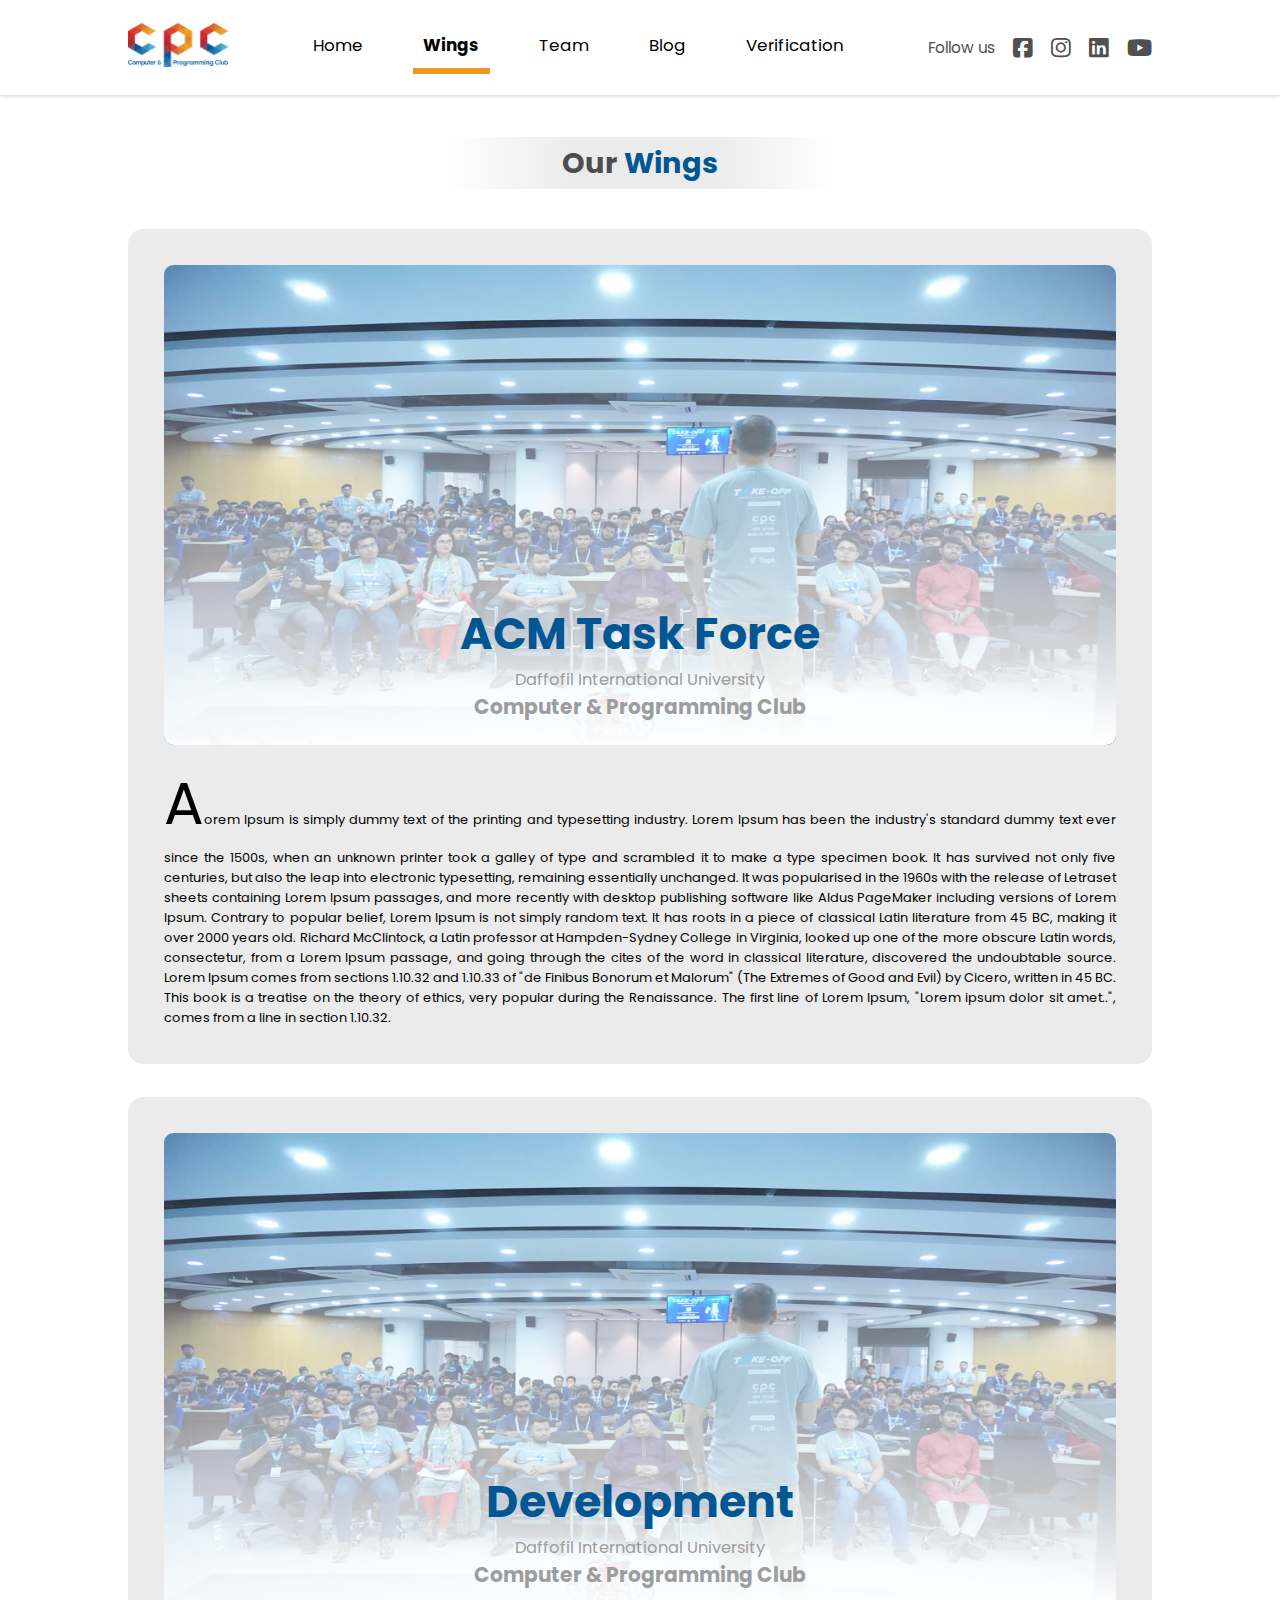
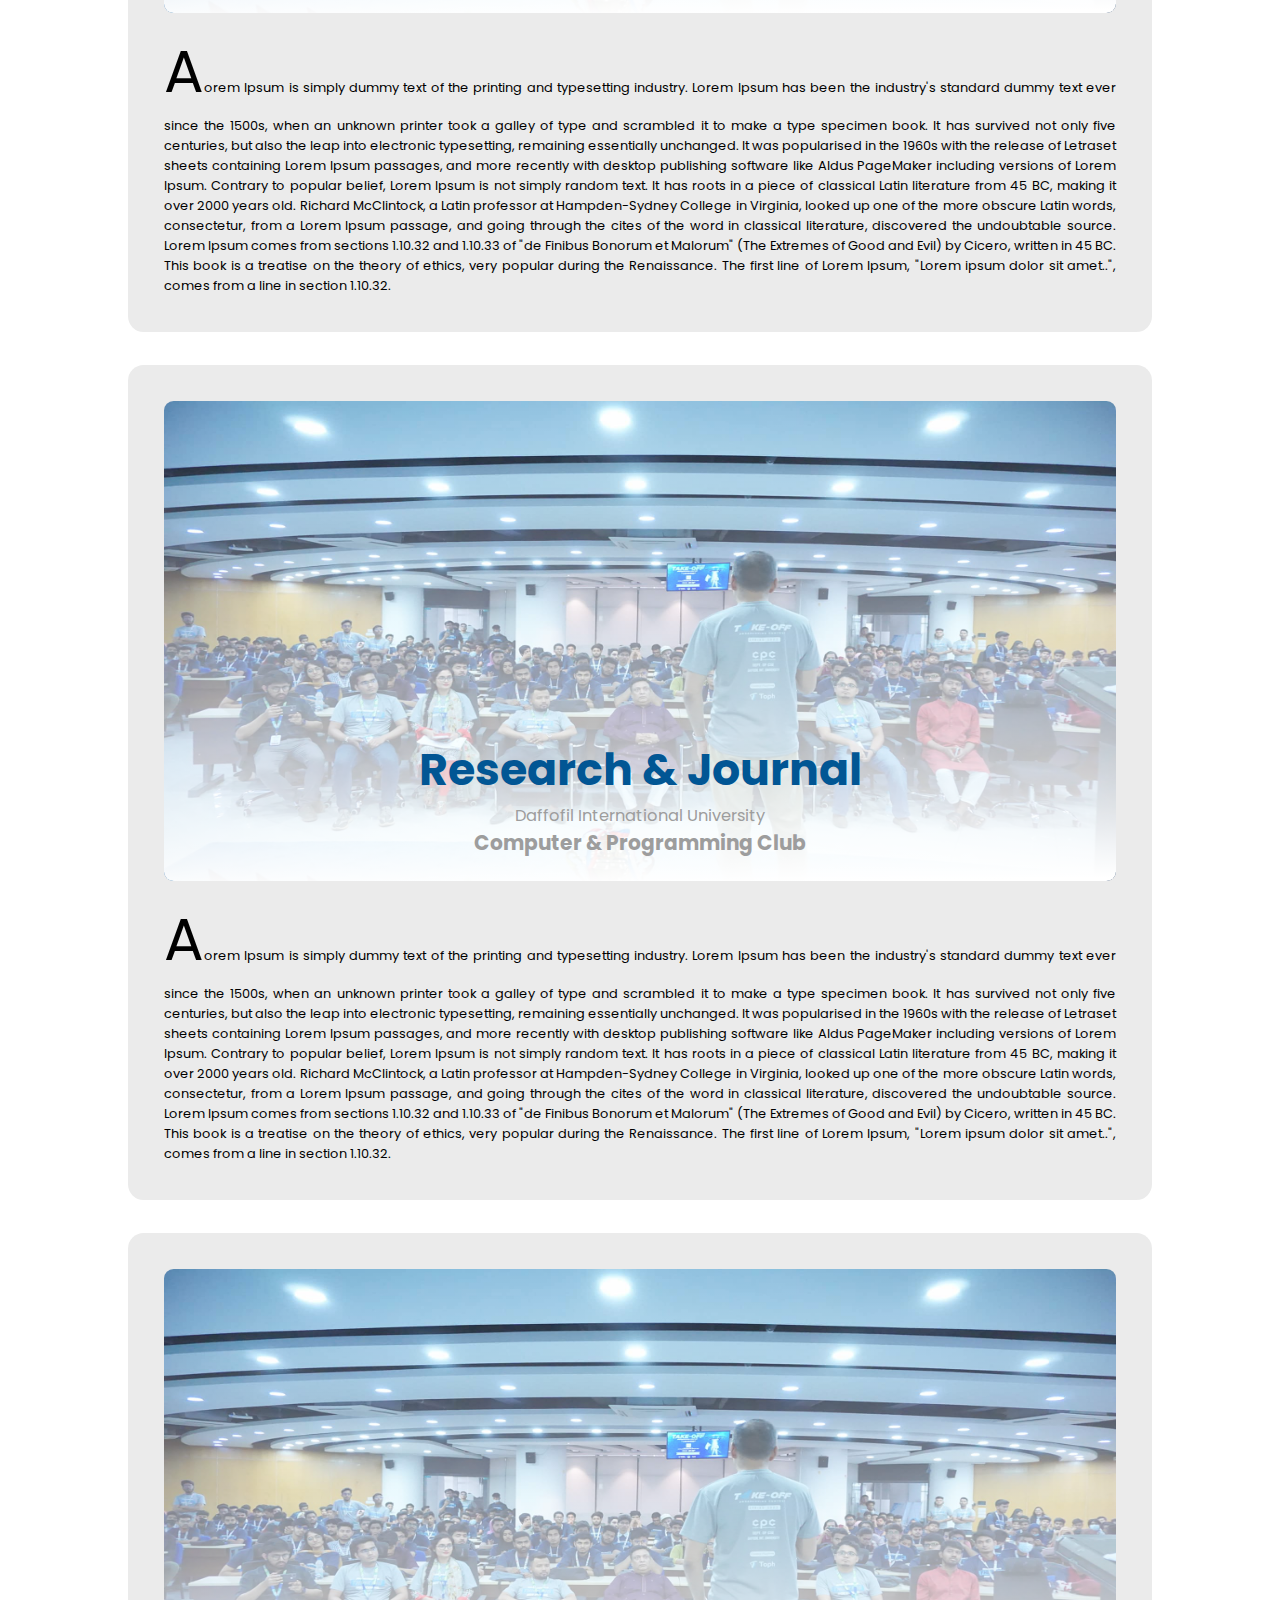
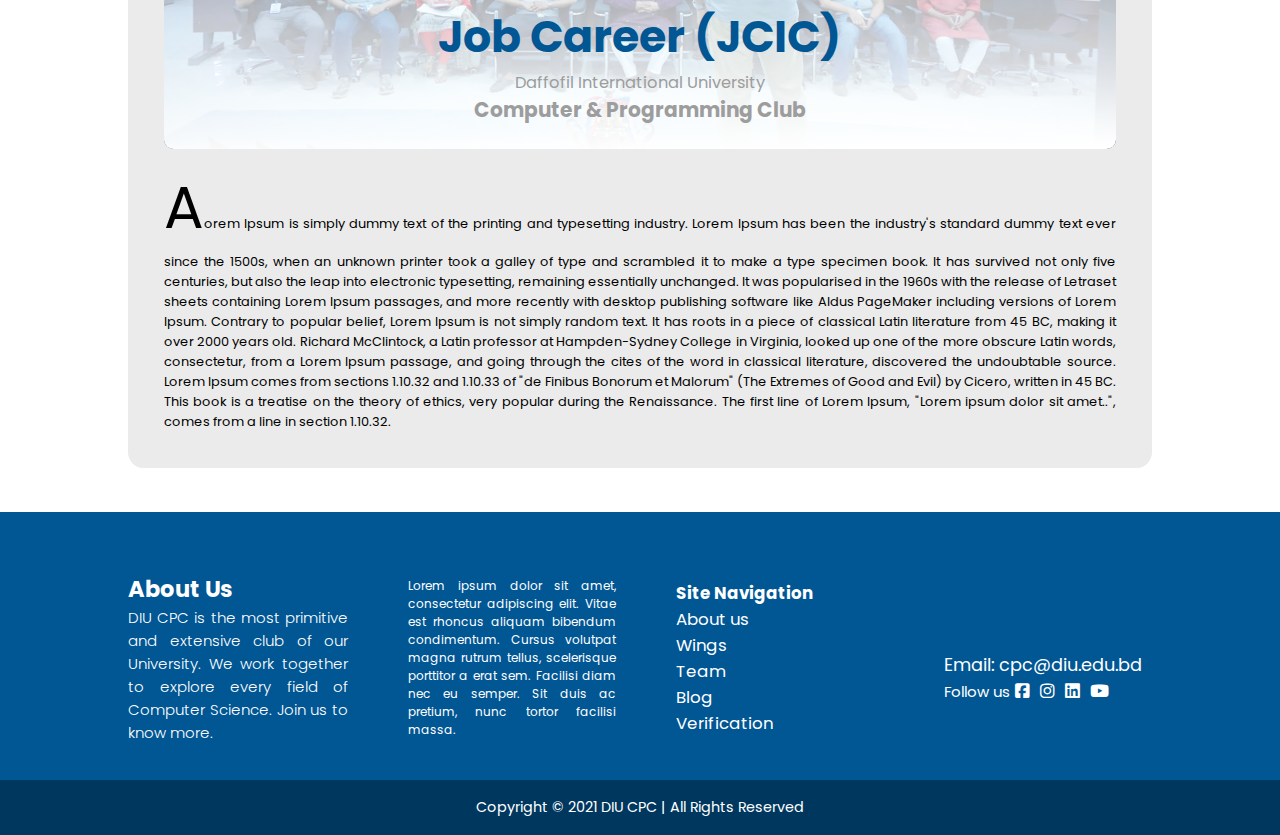
<file: wings.html>
<!DOCTYPE html>
<html lang="en">

<head>
    <meta charset="UTF-8">
    <meta http-equiv="X-UA-Compatible" content="IE=edge">
    <meta name="viewport" content="width=device-width, initial-scale=1.0">
    <title>Home || DIU CPC</title>
    <link rel="stylesheet" href="https://cdnjs.cloudflare.com/ajax/libs/font-awesome/6.1.1/css/all.min.css">
    <link rel="stylesheet" href="assets/css/style.css">
    <link rel="stylesheet" href="assets/css/responsive.css">
</head>

<body>

    <nav>
        <div class="max__width">
            <a href="" class="logo">
                <img src="assets/images/CPC-Logo.jpg" alt="" />
            </a>
            <ul class="menu">
                <li>
                    <a href="index.html">Home</a>
                </li>
                <li>
                    <a class="active" href="#">Wings</a>
                </li>
                <li>
                    <a href="team.html">Team</a>
                </li>
                <li>
                    <a href="blogs.html">Blog</a>
                </li>
                <li>
                    <a href="certificate.html">Verification</a>
                </li>
                <li>
                    <i class="fa-solid fa-close nav__menu__close__icon"></i>
                    <div class="social__links">
                        <span>Follow us</span>
                        <ul>
                            <li>
                                <a href="#">
                                    <i class="fa-brands fa-facebook-square"></i>
                                </a>
                            </li>
                            <li>
                                <a href="#">
                                    <i class="fa-brands fa-instagram"></i>
                                </a>
                            </li>
                            <li>
                                <a href="#">
                                    <i class="fa-brands fa-linkedin"></i>
                                </a>
                            </li>
                            <li>
                                <a href="#">
                                    <i class="fa-brands fa-youtube"></i>
                                </a>
                            </li>
                        </ul>
                    </div>
                </li>
            </ul>
            <div class="social__links">
                <ul>
                    <li>
                        <span>Follow us</span>
                    </li>
                    <li>
                        <a href="#">
                            <i class="fa-brands fa-facebook-square"></i>
                        </a>
                    </li>
                    <li>
                        <a href="#">
                            <i class="fa-brands fa-instagram"></i>
                        </a>
                    </li>
                    <li>
                        <a href="#">
                            <i class="fa-brands fa-linkedin"></i>
                        </a>
                    </li>
                    <li>
                        <a href="#">
                            <i class="fa-brands fa-youtube"></i>
                        </a>
                    </li>
                </ul>
            </div>
            <i class="fa-solid fa-bars nav__menu__icon"></i>
        </div>
    </nav>

    <section id="our__wings">
        <div class="max__width">
            <div class="title__area">
                <h2 class="section__title">Our <span>Wings</span></h2>
            </div>
            <div class="cards" id="acm">
                <div class="card">
                    <div class="card__bg">
                        <div class="card__linear__gradient"></div>
                        <img src="assets/images/herobg.jpg" alt="">
                        <div class="card__bg__text">
                            <h1>ACM Task Force</h1>
                            <p>Daffofil International University</p>
                            <h2>Computer & Programming Club</h2>
                        </div>
                    </div>
                    <div class="card__desc">
                        <p>Aorem Ipsum is simply dummy text of the printing and typesetting industry. Lorem Ipsum has
                            been the industry's standard dummy text ever since the 1500s, when an unknown printer took a
                            galley of type and scrambled it to make a type specimen book. It has survived not only five
                            centuries, but also the leap into electronic typesetting, remaining essentially unchanged.
                            It was popularised in the 1960s with the release of Letraset sheets containing Lorem Ipsum
                            passages, and more recently with desktop publishing software like Aldus PageMaker including
                            versions of Lorem Ipsum.

                            Contrary to popular belief, Lorem Ipsum is not simply random text. It has roots in a piece
                            of classical Latin literature from 45 BC, making it over 2000 years old. Richard McClintock,
                            a Latin professor at Hampden-Sydney College in Virginia, looked up one of the more obscure
                            Latin words, consectetur, from a Lorem Ipsum passage, and going through the cites of the
                            word in classical literature, discovered the undoubtable source. Lorem Ipsum comes from
                            sections 1.10.32 and 1.10.33 of "de Finibus Bonorum et Malorum" (The Extremes of Good and
                            Evil) by Cicero, written in 45 BC. This book is a treatise on the theory of ethics, very
                            popular during the Renaissance. The first line of Lorem Ipsum, "Lorem ipsum dolor sit
                            amet..", comes from a line in section 1.10.32.</p>
                    </div>
                </div>
                <div class="card" id="development">
                    <div class="card__bg">
                        <div class="card__linear__gradient"></div>
                        <img src="assets/images/herobg.jpg" alt="">
                        <div class="card__bg__text">
                            <h1>Development</h1>
                            <p>Daffofil International University</p>
                            <h2>Computer & Programming Club</h2>
                        </div>
                    </div>
                    <div class="card__desc">
                        <p>Aorem Ipsum is simply dummy text of the printing and typesetting industry. Lorem Ipsum has
                            been the industry's standard dummy text ever since the 1500s, when an unknown printer took a
                            galley of type and scrambled it to make a type specimen book. It has survived not only five
                            centuries, but also the leap into electronic typesetting, remaining essentially unchanged.
                            It was popularised in the 1960s with the release of Letraset sheets containing Lorem Ipsum
                            passages, and more recently with desktop publishing software like Aldus PageMaker including
                            versions of Lorem Ipsum.

                            Contrary to popular belief, Lorem Ipsum is not simply random text. It has roots in a piece
                            of classical Latin literature from 45 BC, making it over 2000 years old. Richard McClintock,
                            a Latin professor at Hampden-Sydney College in Virginia, looked up one of the more obscure
                            Latin words, consectetur, from a Lorem Ipsum passage, and going through the cites of the
                            word in classical literature, discovered the undoubtable source. Lorem Ipsum comes from
                            sections 1.10.32 and 1.10.33 of "de Finibus Bonorum et Malorum" (The Extremes of Good and
                            Evil) by Cicero, written in 45 BC. This book is a treatise on the theory of ethics, very
                            popular during the Renaissance. The first line of Lorem Ipsum, "Lorem ipsum dolor sit
                            amet..", comes from a line in section 1.10.32.</p>
                    </div>
                </div>
                <div class="card" id="research">
                    <div class="card__bg">
                        <div class="card__linear__gradient"></div>
                        <img src="assets/images/herobg.jpg" alt="">
                        <div class="card__bg__text">
                            <h1>Research & Journal</h1>
                            <p>Daffofil International University</p>
                            <h2>Computer & Programming Club</h2>
                        </div>
                    </div>
                    <div class="card__desc">
                        <p>Aorem Ipsum is simply dummy text of the printing and typesetting industry. Lorem Ipsum has
                            been the industry's standard dummy text ever since the 1500s, when an unknown printer took a
                            galley of type and scrambled it to make a type specimen book. It has survived not only five
                            centuries, but also the leap into electronic typesetting, remaining essentially unchanged.
                            It was popularised in the 1960s with the release of Letraset sheets containing Lorem Ipsum
                            passages, and more recently with desktop publishing software like Aldus PageMaker including
                            versions of Lorem Ipsum.

                            Contrary to popular belief, Lorem Ipsum is not simply random text. It has roots in a piece
                            of classical Latin literature from 45 BC, making it over 2000 years old. Richard McClintock,
                            a Latin professor at Hampden-Sydney College in Virginia, looked up one of the more obscure
                            Latin words, consectetur, from a Lorem Ipsum passage, and going through the cites of the
                            word in classical literature, discovered the undoubtable source. Lorem Ipsum comes from
                            sections 1.10.32 and 1.10.33 of "de Finibus Bonorum et Malorum" (The Extremes of Good and
                            Evil) by Cicero, written in 45 BC. This book is a treatise on the theory of ethics, very
                            popular during the Renaissance. The first line of Lorem Ipsum, "Lorem ipsum dolor sit
                            amet..", comes from a line in section 1.10.32.</p>
                    </div>
                </div>
                <div class="card" id="career">
                    <div class="card__bg">
                        <div class="card__linear__gradient"></div>
                        <img src="assets/images/herobg.jpg" alt="">
                        <div class="card__bg__text">
                            <h1>Job Career (JCIC)</h1>
                            <p>Daffofil International University</p>
                            <h2>Computer & Programming Club</h2>
                        </div>
                    </div>
                    <div class="card__desc">
                        <p>Aorem Ipsum is simply dummy text of the printing and typesetting industry. Lorem Ipsum has
                            been the industry's standard dummy text ever since the 1500s, when an unknown printer took a
                            galley of type and scrambled it to make a type specimen book. It has survived not only five
                            centuries, but also the leap into electronic typesetting, remaining essentially unchanged.
                            It was popularised in the 1960s with the release of Letraset sheets containing Lorem Ipsum
                            passages, and more recently with desktop publishing software like Aldus PageMaker including
                            versions of Lorem Ipsum.

                            Contrary to popular belief, Lorem Ipsum is not simply random text. It has roots in a piece
                            of classical Latin literature from 45 BC, making it over 2000 years old. Richard McClintock,
                            a Latin professor at Hampden-Sydney College in Virginia, looked up one of the more obscure
                            Latin words, consectetur, from a Lorem Ipsum passage, and going through the cites of the
                            word in classical literature, discovered the undoubtable source. Lorem Ipsum comes from
                            sections 1.10.32 and 1.10.33 of "de Finibus Bonorum et Malorum" (The Extremes of Good and
                            Evil) by Cicero, written in 45 BC. This book is a treatise on the theory of ethics, very
                            popular during the Renaissance. The first line of Lorem Ipsum, "Lorem ipsum dolor sit
                            amet..", comes from a line in section 1.10.32.</p>
                    </div>
                </div>
            </div>
        </div>
    </section>

    <section id="contact">
        <div class="max__width">
            <div class="row">
                <div class="col">
                    <h2>About Us</h2>
                    <p>DIU CPC is the most primitive and extensive club of our University. We work together to explore
                        every field of Computer Science. Join us to know more. </p>
                </div>
                <div class="col">
                    Lorem ipsum dolor sit amet, consectetur adipiscing elit. Vitae est rhoncus aliquam bibendum
                    condimentum. Cursus volutpat magna rutrum tellus, scelerisque porttitor a erat sem. Facilisi diam
                    nec eu semper. Sit duis ac pretium, nunc tortor facilisi massa.
                </div>
                <div class="col">
                    <ul>
                        <li>
                            <h4>Site Navigation</h4>
                        </li>
                        <li>
                            <a href="#">About us</a>
                        </li>
                        <li>
                            <a href="#">Wings</a>
                        </li>
                        <li>
                            <a href="#">Team</a>
                        </li>
                        <li>
                            <a href="#">Blog</a>
                        </li>
                        <li>
                            <a href="#">Verification</a>
                        </li>
                    </ul>
                </div>
                <div class="col">
                    <div class="email">Email: <span>cpc@diu.edu.bd</span></div>
                    <div class="social__links">
                        <ul>
                            <li>
                                <span>Follow us</span>
                            </li>
                            <li>
                                <a href="#">
                                    <i class="fa-brands fa-facebook-square"></i>
                                </a>
                            </li>
                            <li>
                                <a href="#">
                                    <i class="fa-brands fa-instagram"></i>
                                </a>
                            </li>
                            <li>
                                <a href="#">
                                    <i class="fa-brands fa-linkedin"></i>
                                </a>
                            </li>
                            <li>
                                <a href="#">
                                    <i class="fa-brands fa-youtube"></i>
                                </a>
                            </li>
                        </ul>
                    </div>
                </div>
            </div>
        </div>
    </section>

    <section id="footer">
        <div class="max__width">
            <span>Copyright © 2021 DIU CPC | All Rights Reserved</span>
        </div>
    </section>

    <script src="https://cdnjs.cloudflare.com/ajax/libs/jquery/3.6.0/jquery.min.js"></script>
    <script src="assets/js/main.js"></script>
</body>

</html>
</file>
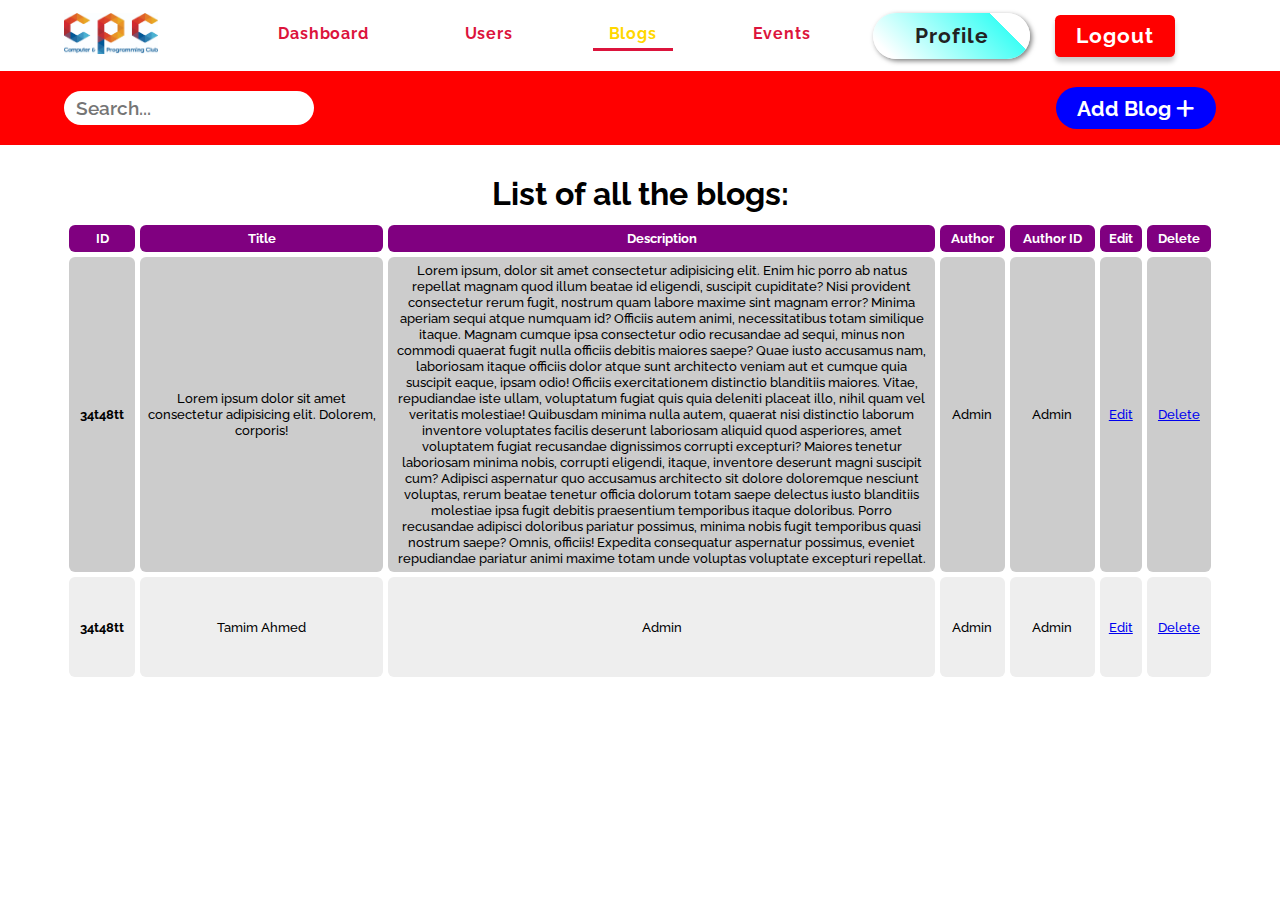
<file: Admin@CPC__CLUB/frontend/blogs.html>
<!DOCTYPE html>
<html lang="en">

<head>
    <meta charset="UTF-8">
    <meta http-equiv="X-UA-Compatible" content="IE=edge">
    <meta name="viewport" content="width=device-width, initial-scale=1.0">
    <title>Home || DIU CPC</title>
    <link rel="stylesheet" href="https://cdnjs.cloudflare.com/ajax/libs/font-awesome/6.1.1/css/all.min.css">
    <link rel="stylesheet" href="assets/css/style.css">
    <link rel="stylesheet" href="assets/css/responsive.css">
</head>

<body>
    <div class="blog__dark__bg dark__bg"></div>
    <div class="add__modal add__blog__modal">
        <i class="fa-solid fa-xmark close__add__modal"></i>
        <h2>Add Blog</h2>
        <div class="input__field">
            <label for="addBlogTitle">Title:</label>
            <input id="addBlogTitle" type="text" placeholder="Title" />
        </div>
        <div class="input__field">
            <label for="addBlogDesc">Description:</label>
            <textarea id="addBlogDesc" placeholder="Description"></textarea>
        </div>
        <div class="input__field">
            <label for="addUserEmail">Image:</label>
            <input id="addBlogImage" type="file" />
        </div>
        <div class="input__field">
            <input type="submit" value="Add" id="addBlog" />
        </div>
    </div>
    <div class="message__modal">
        <i class="fa-solid fa-xmark"></i>
        <span>Lorem ipsum dolor sit amet consectetur adipisicing elit. Corporis possimus rem vel sed recusandae, iusto
            sapiente veritatis illum vitae repellendus adipisci delectus perferendis cumque consequuntur facilis ut
            veniam vero, culpa dolores qui debitis sequi exercitationem voluptatem. Atque et modi similique, commodi
            quia error! Repellat quis, quaerat eligendi reprehenderit iure laudantium!</span>
        <div class="buttons">
            <a href="#">Yes</a>
            <a href="#">No</a>
        </div>
    </div>

    <nav>
        <div class="max__width">
            <ul>
                <li>
                    <a href="#" class="logo">
                        <img src="assets/images/CPC-Logo.jpg" alt="" />
                    </a>
                </li>
                <li class="menu__li">
                    <ul class="menu">
                        <i class="fa-solid fa-xmark"></i>
                        <li>
                            <a href="index.html">Dashboard</a>
                        </li>
                        <li>
                            <a href="users.html">Users</a>
                        </li>
                        <li>
                            <a class="active" href="#">Blogs</a>
                        </li>
                        <li>
                            <a href="events.html">Events</a>
                        </li>
                        <li class="nav__right">
                            <a href="#" class="profile__btn">Profile</a>
                            <a href="#" class="logout__btn">Logout</a>
                        </li>
                    </ul>
                </li>
                <li class="nav__right">
                    <a href="#" class="profile__btn">Profile</a>
                    <a href="#" class="logout__btn">Logout</a>
                </li>
                <li>
                    <i class="fa-solid fa-bars menu__icon"></i>
                </li>
            </ul>
        </div>
    </nav>

    <div class="user__search__area">
        <div class="max__width">
            <input type="text" placeholder="Search..." />
            <a href="#" class="add__btn blog__add__btn">Add Blog <i class="fa-solid fa-plus"></i></a>
        </div>
    </div>
    <h1 class="user__page__h1">List of all the blogs:</h1>
    <table class="user__table blog__table">
        <tr class="user__table__headings">
            <th>ID</th>
            <th>Title</th>
            <th>Description</th>
            <th>Author</th>
            <th>Author ID</th>
            <th>Edit</th>
            <th>Delete</th>
        </tr>
        <tbody>
            <tr class="user__table__data" row="10">
                <td>34t48tt</td>
                <td class="blog__title">Lorem ipsum dolor sit amet consectetur adipisicing elit. Dolorem, corporis!</td>
                <td class="blog__desc">Lorem ipsum, dolor sit amet consectetur adipisicing elit. Enim hic porro ab natus
                    repellat magnam
                    quod illum beatae id eligendi, suscipit cupiditate? Nisi provident consectetur rerum fugit, nostrum
                    quam labore maxime sint magnam error? Minima aperiam sequi atque numquam id? Officiis autem animi,
                    necessitatibus totam similique itaque. Magnam cumque ipsa consectetur odio recusandae ad sequi,
                    minus non commodi quaerat fugit nulla officiis debitis maiores saepe? Quae iusto accusamus nam,
                    laboriosam itaque officiis dolor atque sunt architecto veniam aut et cumque quia suscipit eaque,
                    ipsam odio! Officiis exercitationem distinctio blanditiis maiores. Vitae, repudiandae iste ullam,
                    voluptatum fugiat quis quia deleniti placeat illo, nihil quam vel veritatis molestiae! Quibusdam
                    minima nulla autem, quaerat nisi distinctio laborum inventore voluptates facilis deserunt laboriosam
                    aliquid quod asperiores, amet voluptatem fugiat recusandae dignissimos corrupti excepturi? Maiores
                    tenetur laboriosam minima nobis, corrupti eligendi, itaque, inventore deserunt magni suscipit cum?
                    Adipisci aspernatur quo accusamus architecto sit dolore doloremque nesciunt voluptas, rerum beatae
                    tenetur officia dolorum totam saepe delectus iusto blanditiis molestiae ipsa fugit debitis
                    praesentium temporibus itaque doloribus. Porro recusandae adipisci doloribus pariatur possimus,
                    minima nobis fugit temporibus quasi nostrum saepe? Omnis, officiis! Expedita consequatur aspernatur
                    possimus, eveniet repudiandae pariatur animi maxime totam unde voluptas voluptate excepturi
                    repellat.</td>
                <td>Admin</td>
                <td>Admin</td>
                <td>
                    <a href="#" class="blog__edit__btn">Edit</a>
                </td>
                <td>
                    <a href="#" class="blog__delete__btn">Delete</a>
                </td>
            </tr>
            <tr class="user__table__data">
                <td>34t48tt</td>
                <td>Tamim Ahmed</td>
                <td>Admin</td>
                <td>Admin</td>
                <td>Admin</td>
                <td class="user__table__btn">
                    <a href="#" class="blog__edit__btn">Edit</a>
                </td>
                <td class="user__table__btn">
                    <a href="#" class="blog__delete__btn">Delete</a>
                </td>
            </tr>
        </tbody>
    </table>

    <script src="https://cdnjs.cloudflare.com/ajax/libs/jquery/3.6.0/jquery.min.js"></script>
    <script src="assets/js/main.js"></script>
</body>

</html>
</file>
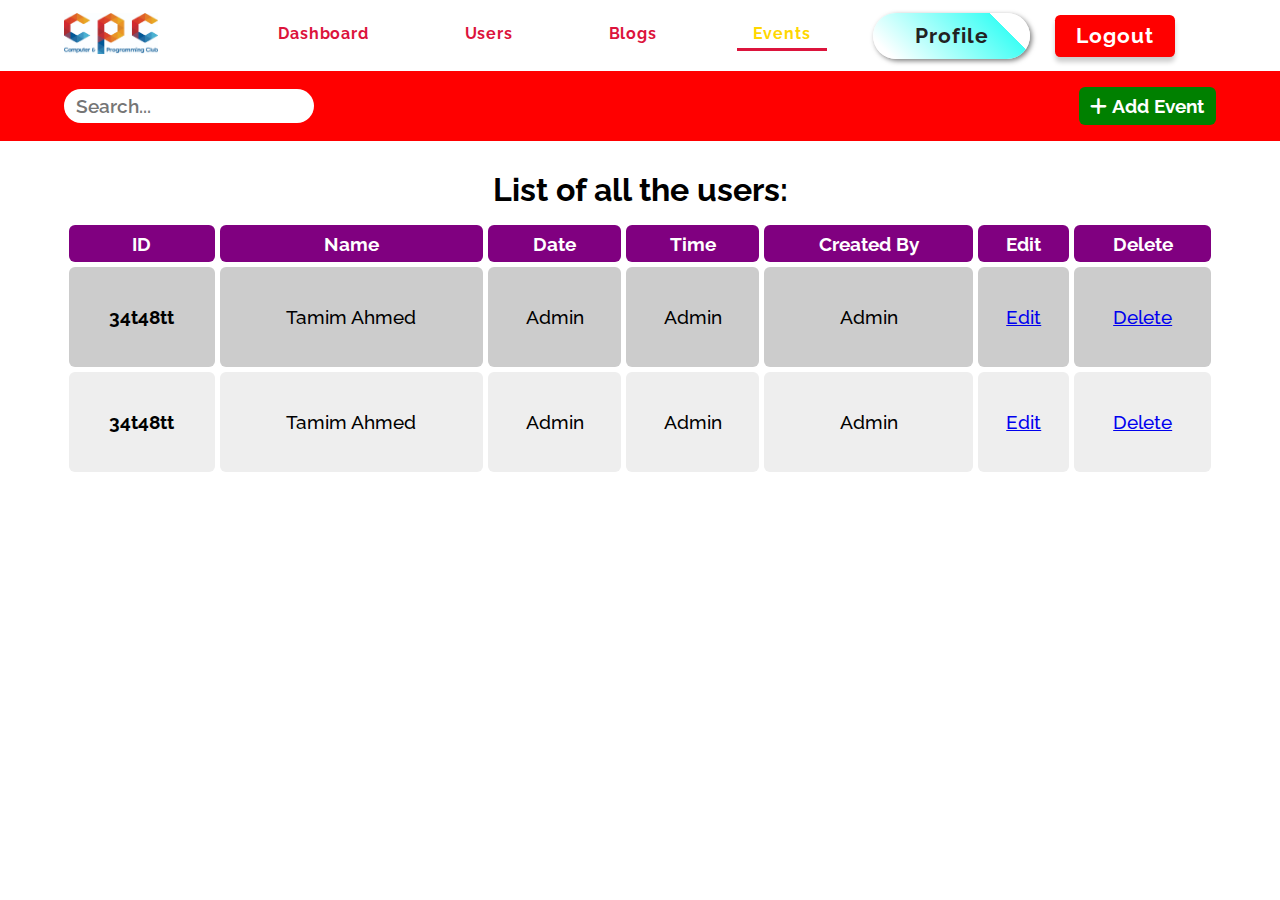
<file: Admin@CPC__CLUB/frontend/events.html>
<!DOCTYPE html>
<html lang="en">

<head>
    <meta charset="UTF-8">
    <meta http-equiv="X-UA-Compatible" content="IE=edge">
    <meta name="viewport" content="width=device-width, initial-scale=1.0">
    <title>Home || DIU CPC</title>
    <link rel="stylesheet" href="https://cdnjs.cloudflare.com/ajax/libs/font-awesome/6.1.1/css/all.min.css">
    <link rel="stylesheet" href="assets/css/style.css">
    <link rel="stylesheet" href="assets/css/responsive.css">
</head>

<body>
    <div class="add__modal">
        <i class="fa-solid fa-xmark close__add__modal"></i>
        <h2>Add Event</h2>
        <div class="name">
            <div class="input__field">
                <label for="addEventFname">Event Name:</label>
                <input id="addEventFname" type="text" placeholder="Event name" />
            </div>
            <div class="input__field">
                <label for="addEventLname">Post Link:</label>
                <input id="addEventLname" type="text" placeholder="Post link" />
            </div>
        </div>
        <div class="input__field">
            <label for="addEventEmail">Date:</label>
            <input id="addEventEmail" type="text" placeholder="Date" />
        </div>
        <div class="input__field">
            <label for="addEventStuId">Time:</label>
            <input id="addEventStuId" type="text" placeholder="Time" />
        </div>
        <div class="input__field">
            <label for="addEventPass">Image:</label>
            <input id="addEventPass" type="file" />
        </div>
        <div class="input__field">
            <input type="submit" value="Add" id="addEvent" />
        </div>
    </div>
    <div class="event__dark__bg dark__bg"></div>
    <div class="message__modal">
        <i class="fa-solid fa-xmark"></i>
        <span>Lorem ipsum dolor sit amet consectetur adipisicing elit. Corporis possimus rem vel sed recusandae, iusto
            sapiente veritatis illum vitae repellendus adipisci delectus perferendis cumque consequuntur facilis ut
            veniam vero, culpa dolores qui debitis sequi exercitationem voluptatem. Atque et modi similique, commodi
            quia error! Repellat quis, quaerat eligendi reprehenderit iure laudantium!</span>
        <div class="buttons">
            <a href="#">Yes</a>
            <a href="#">No</a>
        </div>
    </div>

    <nav>
        <div class="max__width">
            <ul>
                <li>
                    <a href="#" class="logo">
                        <img src="assets/images/CPC-Logo.jpg" alt="" />
                    </a>
                </li>
                <li class="menu__li">
                    <ul class="menu">
                        <i class="fa-solid fa-xmark"></i>
                        <li>
                            <a href="index.html">Dashboard</a>
                        </li>
                        <li>
                            <a href="users.html">Users</a>
                        </li>
                        <li>
                            <a href="blogs.html">Blogs</a>
                        </li>
                        <li>
                            <a class="active" href="#">Events</a>
                        </li>
                        <li class="nav__right">
                            <a href="#" class="profile__btn">Profile</a>
                            <a href="#" class="logout__btn">Logout</a>
                        </li>
                    </ul>
                </li>
                <li class="nav__right">
                    <a href="#" class="profile__btn">Profile</a>
                    <a href="#" class="logout__btn">Logout</a>
                </li>
                <li>
                    <i class="fa-solid fa-bars menu__icon"></i>
                </li>
            </ul>
        </div>
    </nav>

    <div class="user__search__area">
        <div class="max__width">
            <input type="text" placeholder="Search..." />
            <a href="#" class="add__btn"><i class="fa-solid fa-plus"></i> Add Event</a>
        </div>
    </div>
    <h1 class="user__page__h1">List of all the users:</h1>
    <table class="user__table">
        <tr class="user__table__headings">
            <th>ID</th>
            <th>Name</th>
            <th>Date</th>
            <th>Time</th>
            <th>Created By</th>
            <th>Edit</th>
            <th>Delete</th>
        </tr>
        <tbody>
            <tr class="user__table__data">
                <td>34t48tt</td>
                <td>Tamim Ahmed</td>
                <td>Admin</td>
                <td>Admin</td>
                <td>Admin</td>
                <td>
                    <a href="#" class="event__edit__btn">Edit</a>
                </td>
                <td>
                    <a href="#" class="event__delete__btn">Delete</a>
                </td>
            </tr>
            <tr class="user__table__data">
                <td>34t48tt</td>
                <td>Tamim Ahmed</td>
                <td>Admin</td>
                <td>Admin</td>
                <td>Admin</td>
                <td class="user__table__btn">
                    <a href="#" class="event__edit__btn">Edit</a>
                </td>
                <td class="user__table__btn">
                    <a href="#" class="event__delete__btn">Delete</a>
                </td>
            </tr>
        </tbody>
    </table>

    <script src="https://cdnjs.cloudflare.com/ajax/libs/jquery/3.6.0/jquery.min.js"></script>
    <script src="assets/js/main.js"></script>
</body>

</html>
</file>
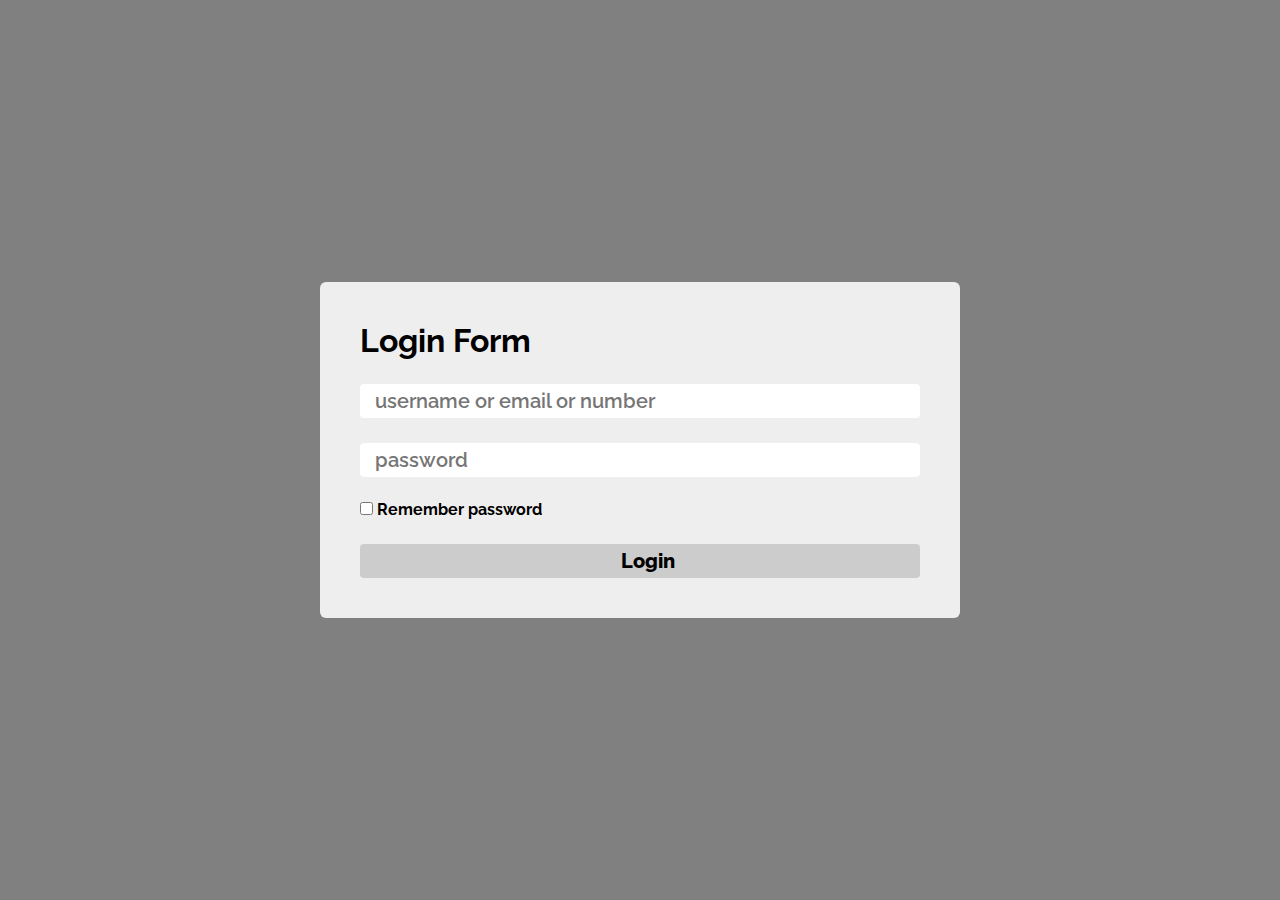
<file: Admin@CPC__CLUB/frontend/login.html>
<!DOCTYPE html>
<html lang="en">

<head>
    <meta charset="UTF-8">
    <meta http-equiv="X-UA-Compatible" content="IE=edge">
    <meta name="viewport" content="width=device-width, initial-scale=1.0">
    <title>Home || DIU CPC</title>
    <link rel="stylesheet" href="https://cdnjs.cloudflare.com/ajax/libs/font-awesome/6.1.1/css/all.min.css">
    <link rel="stylesheet" href="assets/css/style.css">
    <link rel="stylesheet" href="assets/css/responsive.css">
</head>

<body class="login__page">

    <form action="" method="POST" class="login__form">
        <h1>Login Form</h1>
        <input type="text" placeholder="username or email or number" />
        <input type="text" placeholder="password" />
        <div class="login__checkbox__area">
            <input type="checkbox" id="loginCheckbox" />
            <label for="loginCheckbox">Remember password</label>
        </div>
        <input type="submit" value="Login" />
    </form>

    <script src="https://cdnjs.cloudflare.com/ajax/libs/jquery/3.6.0/jquery.min.js"></script>
    <script src="assets/js/main.js"></script>
</body>

</html>
</file>
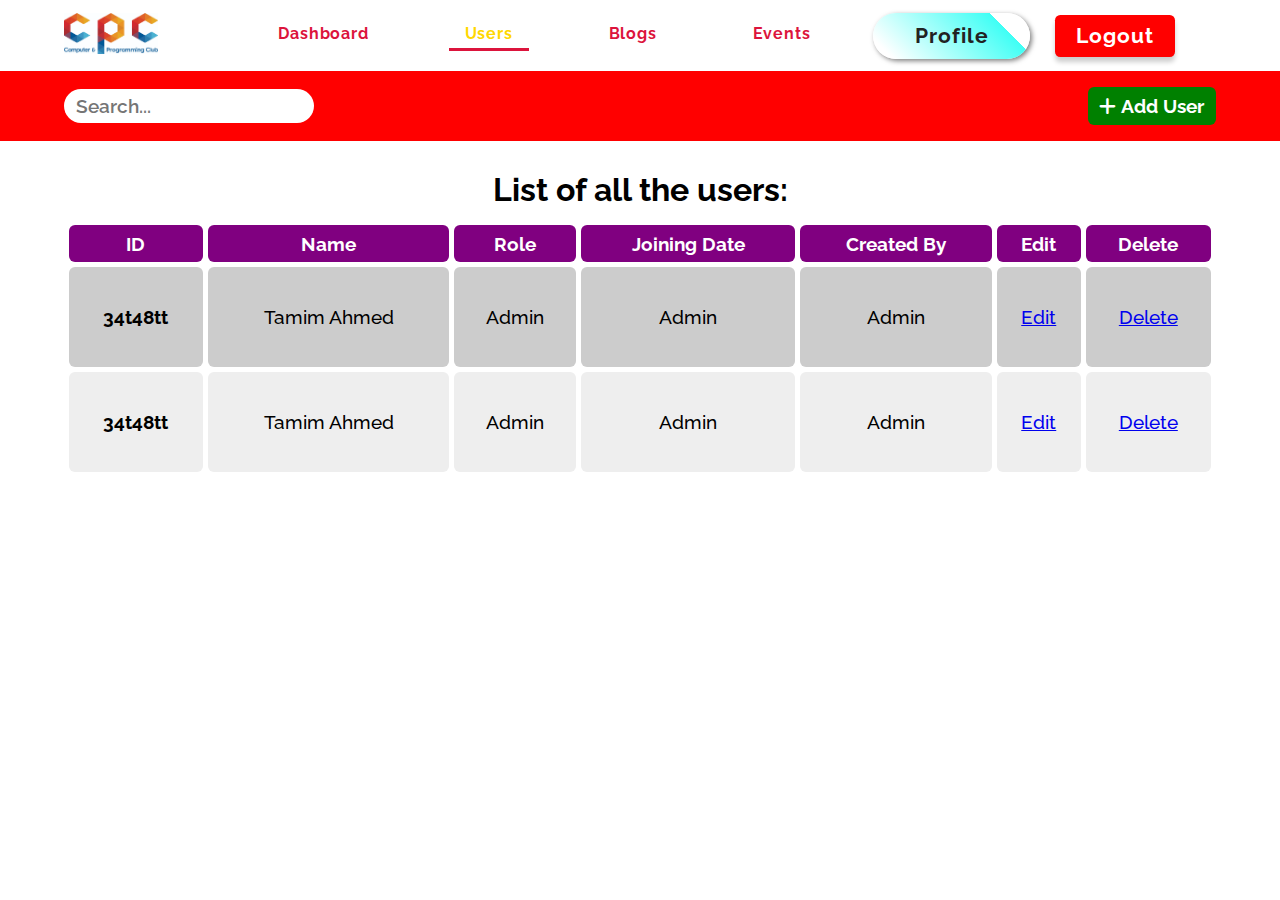
<file: Admin@CPC__CLUB/frontend/users.html>
<!DOCTYPE html>
<html lang="en">

<head>
    <meta charset="UTF-8">
    <meta http-equiv="X-UA-Compatible" content="IE=edge">
    <meta name="viewport" content="width=device-width, initial-scale=1.0">
    <title>Home || DIU CPC</title>
    <link rel="stylesheet" href="https://cdnjs.cloudflare.com/ajax/libs/font-awesome/6.1.1/css/all.min.css">
    <link rel="stylesheet" href="assets/css/style.css">
    <link rel="stylesheet" href="assets/css/responsive.css">
</head>

<body>
    <div class="user__dark__bg dark__bg"></div>
    <div class="add__modal">
        <i class="fa-solid fa-xmark close__add__modal"></i>
        <h2>Add User</h2>
        <div class="name">
            <div class="input__field">
                <label for="addUserFname">First name:</label>
                <input id="addUserFname" type="text" placeholder="First name" />
            </div>
            <div class="input__field">
                <label for="addUserLname">Last name:</label>
                <input id="addUserLname" type="text" placeholder="Last name" />
            </div>
        </div>
        <div class="input__field">
            <label for="addUserEmail">Email or Phone:</label>
            <input id="addUserEmail" type="text" placeholder="Email or Phone" />
        </div>
        <div class="input__field">
            <label for="addUserStuId">Student ID:</label>
            <input id="addUserStuId" type="text" placeholder="Student ID" />
        </div>
        <div class="input__field">
            <label for="addUserPass">Password:</label>
            <input id="addUserPass" type="text" placeholder="Password" />
        </div>
        <div class="input__field">
            <select>
                <option selected>Role</option>
                <option value="admin">Admin</option>
                <option value="editor">Editor</option>
            </select>
        </div>
        <div class="input__field user__edit__btn">
            <input type="submit" value="Add" id="addUser" />
        </div>
    </div>
    <div class="message__modal">
        <i class="fa-solid fa-xmark"></i>
        <span>Lorem ipsum dolor sit amet consectetur adipisicing elit. Corporis possimus rem vel sed recusandae, iusto
            sapiente veritatis illum vitae repellendus adipisci delectus perferendis cumque consequuntur facilis ut
            veniam vero, culpa dolores qui debitis sequi exercitationem voluptatem. Atque et modi similique, commodi
            quia error! Repellat quis, quaerat eligendi reprehenderit iure laudantium!</span>
        <div class="buttons">
            <a href="#">Yes</a>
            <a href="#">No</a>
        </div>
    </div>
    <nav>
        <div class="max__width">
            <ul>
                <li>
                    <a href="#" class="logo">
                        <img src="assets/images/CPC-Logo.jpg" alt="" />
                    </a>
                </li>
                <li class="menu__li">
                    <ul class="menu">
                        <i class="fa-solid fa-xmark"></i>
                        <li>
                            <a href="index.html">Dashboard</a>
                        </li>
                        <li>
                            <a class="active" href="#">Users</a>
                        </li>
                        <li>
                            <a href="blogs.html">Blogs</a>
                        </li>
                        <li>
                            <a href="events.html">Events</a>
                        </li>
                        <li class="nav__right">
                            <a href="#" class="profile__btn">Profile</a>
                            <a href="#" class="logout__btn">Logout</a>
                        </li>
                    </ul>
                </li>
                <li class="nav__right">
                    <a href="#" class="profile__btn">Profile</a>
                    <a href="#" class="logout__btn">Logout</a>
                </li>
                <li>
                    <i class="fa-solid fa-bars menu__icon"></i>
                </li>
            </ul>
        </div>
    </nav>
    <div class="user__search__area">
        <div class="max__width">
            <input type="text" placeholder="Search..." />
            <a href="#" class="add__btn"><i class="fa-solid fa-plus"></i> Add User</a>
        </div>
    </div>
    <h1 class="user__page__h1">List of all the users:</h1>
    <table class="user__table">
        <tr class="user__table__headings">
            <th>ID</th>
            <th>Name</th>
            <th>Role</th>
            <th>Joining Date</th>
            <th>Created By</th>
            <th>Edit</th>
            <th>Delete</th>
        </tr>
        <tbody>
            <tr class="user__table__data">
                <td>34t48tt</td>
                <td class="user__name">Tamim Ahmed</td>
                <td class="user__role">Admin</td>
                <td class="user__date">Admin</td>
                <td class="user__created__by">Admin</td>
                <td>
                    <a href="#" class="user__edit__btn">Edit</a>
                </td>
                <td>
                    <a href="#" class="user__delete__btn">Delete</a>
                </td>
            </tr>
            <tr class="user__table__data">
                <td>34t48tt</td>
                <td class="user__name">Tamim Ahmed</td>
                <td class="user__role">Admin</td>
                <td class="user__date">Admin</td>
                <td class="user__created__by">Admin</td>
                <td class="user__table__btn">
                    <a href="#" class="user__edit__btn">Edit</a>
                </td>
                <td class="user__table__btn">
                    <a href="#" class="user__delete__btn">Delete</a>
                </td>
            </tr>
        </tbody>
    </table>

    <script src="https://cdnjs.cloudflare.com/ajax/libs/jquery/3.6.0/jquery.min.js"></script>
    <script src="assets/js/main.js"></script>
</body>

</html>
</file>
<file: assets/css/style.css>
@import url('https://fonts.googleapis.com/css2?family=Poppins:wght@300;400;500;600;700;800;900&display=swap');


* {
    margin: 0;
    padding: 0;
    box-sizing: border-box;
    font-family: 'Poppins';
}

input::-webkit-outer-spin-button,
input::-webkit-inner-spin-button {
    -webkit-appearance: none;
    margin: 0;
}

html {
    scroll-behavior: smooth;
}

::selection {
    background-color: black;
    color: #fff;
}

.max__width {
    width: 80%;
    margin: 0 auto;
}

.nav__menu__icon {
    display: none;
}

nav {
    box-shadow: 0px 0px 5px rgba(0, 0, 0, 0.25);
    position: relative;
}

nav .max__width {
    font-size: 0.7rem;
    padding: 1.875em 0;
    display: flex;
    align-items: center;
    justify-content: space-between;
}

.nav__menu__close__icon {
    display: none;
}

nav a img {
    width: 8.9375em;
    height: 4em;
}

nav .menu {
    list-style: none;
    display: flex;
    font-size: 1em;
    position: relative;
    transition: 0.4s;
    z-index: 999;
}

nav .menu li a {
    display: inline-block;
    text-decoration: none;
    font-size: 1.5em;
    color: #000000;
    font-weight: 400;
    padding: 0.625em;
    transition: 0.2s;
}

nav .menu li:not(:first-child) a {
    margin-left: 2.3125em;
}

nav .menu li a:not(.active):hover {
    font-weight: 500;
}

nav .menu li .active {
    font-weight: 700;
    border-bottom: 0.375em solid #EA9723;
}

.social__links {
    font-size: 1em;
}

.social__links i {
    transition: 0.4s;
}

.social__links li:nth-child(2):hover i {
    color: #0E86E8;
}

.social__links li:nth-child(3):hover i {
    color: #DC603D;
}

.social__links li:nth-child(4):hover i {
    color: #0961B8;
}

.social__links li:nth-child(5):hover i {
    color: red;
}

.social__links ul {
    display: flex;
    list-style: none;
    align-items: center;
}

.social__links ul li span {
    font-size: 1.375em;
    color: #505050;
}

.social__links ul li a {
    font-size: 2em;
    color: #505050;
}

.social__links ul li:not(:first-child) a {
    margin-left: 18px;
}

.nav__menu__icon {
    font-size: 24px;
    padding: 10px 10px;
}

.nav__menu__icon:hover {
    background-color: rgba(0, 0, 0, 0.25);
    border: 0;
    border-radius: 4px;
}

nav .menu li:last-child .social__links {
    display: none;
}

/* Hero Section Start */

#hero__section {
    font-size: 0.7rem;
    padding: 16.5em 0 13.125em 0;
    background: linear-gradient(89.01deg, #FFFFFF 0.85%, rgba(255, 255, 255, 0) 99.18%), url("../images/herobg.jpg");
    background-size: cover;
    background-position: center;
    background-repeat: no-repeat;
}

#hero__section h4 {
    font-size: 2.1875em;
    color: #015694;
}

#hero__section h1 {
    font-size: 4.5625em;
    font-weight: 700;
    color: #015694;
    line-height: 1em;
    margin-bottom: 0.4em;
}

#hero__section p {
    font-size: 1.5em;
    font-weight: 700;
    max-width: 34.2272em;
    line-height: 1.3em;
    font-weight: 300;
    color: #646464;
    margin-bottom: 2.068em;
}

#hero__section a {
    font-size: 1.6875em;
    text-decoration: none;
    padding: 0.574em 0.944em;
    color: #656565;
    border: 3px solid #EA9723;
    position: relative;
    z-index: 1;
    transition: 0.4s;
    overflow: hidden;
}

#hero__section a:first-child {
    transform: scaleX(1);
    color: #fff;
}

#hero__section a:first-child::before {
    transform: scaleX(1);
}

#hero__section a:first-child:hover::before {
    transform: scaleX(0);
}

#hero__section a:first-child:hover {
    color: #656565;
}

#hero__section a::before {
    content: '';
    position: absolute;
    width: 100%;
    height: 100%;
    top: 0;
    left: 0;
    transform: scaleX(0);
    background-color: #EA9723;
    z-index: -1;
    transition: 0.4s ease-in-out;
    transform-origin: left;
}

#hero__section a:last-child {
    border-radius: 0px 0px 35px 0px;
}

#hero__section a:last-child::before {
    border-radius: 0px 0px 30px 0px;
}

#hero__section a:hover:last-child:before {
    transform: scaleX(1);
}

#hero__section a:last-child:hover {
    color: #fff;
}

/* Hero Section End */

/* Events Link Start */

#events__links {
    background-color: #015694;
    font-size: 0.7rem;
}

#events__links .max__width {
    display: flex;
    align-items: center;
    justify-content: space-around;
}

#events__links .middle {
    display: flex;
    align-items: center;
}

#events__links span {
    font-size: 2.401875em;
    padding: 0.8em 0;
    font-weight: 300;
    color: #fff;
}

#events__links .left span {
    padding-right: 1em;
    border-right: 0.14869em solid #D9D9D9;
}

#events__links .right span {
    padding-left: 1em;
    border-left: 0.14869em solid #D9D9D9;
}

.middle {
    overflow: hidden;
}

.event__link {
    font-size: 0.5em;
}

.event__link svg {
    width: 100%;
}

.middle a {
    margin: 0 0;
}

/* Events Link End */

/* Wings Section Start */

#wings__section {
    font-size: 1rem;
}

#wings__section .max__width {
    margin-bottom: 5.5225em;
}

.section__title {
    display: inline-block;
    font-size: 2.402em;
    color: #4D4D4D;
    padding: 0.16315em 4.0363em;
    background: linear-gradient(89.98deg, rgba(217, 217, 217, 0) 0.01%, #EBEBEB 34.37%, #EBEBEB 67.69%, rgba(217, 217, 217, 0) 99.97%);
    word-wrap: wrap;
    text-align: center;
}

#wings__section .section__title {
    margin-top: 1.8em;
}

.title__area {
    width: 100%;
    text-align: center;
    margin-bottom: 39.97px;
}

.section__title span {
    color: #015694;
}

#wings__section .cards {
    display: grid;
    grid-template-columns: repeat(auto-fit, minmax(200px, 250px));
    justify-content: center;
    margin: auto;
    grid-gap: 1.6em;
}

#wings__section .cards .card {
    font-size: 0.7rem;
    border-radius: 0.754em;
    background-color: #EBEBEB;
    box-shadow: 0px 3.71209px 3.71209px rgba(0, 0, 0, 0.25);
    padding: 0 0.6em;
    height: 290px;
    text-align: center;
    cursor: pointer;
    transition: 0.4s ease-in;
    display: flex;
    flex-direction: column;
    justify-content: center;
}

#wings__section .cards .card:hover {
    background-color: #015694;
}

#wings__section .cards .card i {
    font-size: 5.858em;
    color: #015694;
    margin-bottom: 0.2731em;
    transition: 0.4s ease-in;
}

#wings__section .cards .card:hover i {
    color: #fff;
}

#wings__section .cards .card h4 {
    font-size: 1.62375em;
    font-weight: 700;
    color: #2E2E2E;
    margin-bottom: 0.5em;
    transition: 0.4s ease-in;
}

#wings__section .cards .card:hover h4 {
    color: #fff;
}

#wings__section .cards .card p {
    font-size: 1.16em;
    font-weight: 300;
    color: #646464;
    margin-bottom: 1.9em;
    transition: 0.4s ease-in;
}

#wings__section .cards .card:hover p {
    color: #fff;
}

#wings__section .cards .card a {
    text-decoration: none;
    font-size: 1.33375em;
    color: #464646;
    padding: 0.7657em 1.2929em;
    border: 2.78407px solid #015694;
    transition: 0.4s ease-in;
    max-width: 178.18px;
    margin: 0 auto;
}

#wings__section .cards .card:hover a {
    background-color: #fff;
}

/* Wings Section End */

/* Event Section Start */

#event__section {
    font-size: 1rem;
    background-color: #F4F4F4;
    padding: 4.8em 0;
}

.events {
    width: 100%;
    display: grid;
    grid-template-columns: repeat(auto-fit, minmax(100px, 495px));
    justify-content: center;
    align-items: center;
    grid-gap: 1em;
}

.event__details {
    display: flex;
    align-items: center;
    justify-content: space-between;
}

.event__details .arrow {
    font-size: 3.8em;
    color: #D9D9D9;
    cursor: pointer;
    transform: translateY(-0.5em);
}

.events .arrow {
    font-size: 68px;
}

.events .event img {
    width: 100%;
    border: 2px solid #015694;
}

.count__down {
    display: flex;
    justify-content: center;
    align-items: center;
}

.days,
.hours,
.mins {
    font-size: 1em;
    height: 4.5em;
    width: 5em;
    background-color: #EA9723;
    border: 0;
    border-radius: 10px;
    display: flex;
    flex-direction: column;
    justify-content: center;
    align-items: center;
    margin: 0 10px;
    color: #fff;
    box-shadow: 0px 3.71209px 3.71209px rgba(0, 0, 0, 0.25);
}

.event span {
    font-size: 2em;
    font-weight: 700;
    display: inline-block;
    line-height: 1.09375em;
}

.days p,
.hours p,
.mins p {
    font-size: 0.7em;
}

/* Event Section End */

/* Meet The Team Section Start */

#team__members {
    font-size: 1rem;
    padding: 3em 0;
    margin: 1em 0;
}

#team__members img {
    width: 100%;
}

#team__members .pagination {
    display: flex;
    align-items: center;
    justify-content: center;
    list-style: none;
}

#team__members .pagination li {
    margin: 0 5px;
}

#team__members .pagination li i {
    font-size: 1.3975em;
    color: #D9D9D9;
    cursor: pointer;
}

#team__members .pagination .previus,
#team__members .pagination .next {
    font-size: 1.7182em;
    font-weight: 300;
    line-height: 2.58em;
    cursor: pointer;
    color: #939393;
}

#team__members .pagination .present {
    font-size: 2.06158em;
    font-weight: 700;
    line-height: 3.0625em;
    color: #EA9723;
}

/* Meet The Team Section End */

/* Form Section Start */

#form {
    font-size: 0.7rem;
    background-color: #F4F4F4;
    padding: 8em 0;
}

#form .form__content {
    display: flex;
    width: 100%;
}

.form__title {
    font-size: 9em;
    display: flex;
    justify-content: center;
    align-items: center;
    background-color: #015694;
}

#form h2 {
    font-size: 1em;
    transform: rotateZ(-90deg);
    color: rgba(255, 255, 255, 0.05);
}

#form .rows {
    width: 100%;
    background-color: #fff;
    padding: 2em;
}

#form .rows .row {
    width: 100%;
    display: flex;
    align-items: center;
    justify-content: space-between;
}

#form .rows .row .input__field {
    width: 90%;
    position: relative;
    margin: 20px;
    border-bottom: 1px solid #C5C5C5;
}

#form .rows .row .input__field label {
    position: absolute;
    left: 0;
    font-size: 1.4em;
    font-weight: 275;
    top: 50%;
    transform: translateY(-50%);
    transition: 0.4s;
    cursor: text;
}

#form .rows .row .input__field input {
    top: 0;
    left: 0;
    font-size: 2em;
    font-weight: 400;
    width: 100%;
    border: 0;
    outline: 0;
    transition: 0.4s;
}

#form .rows .row .input__field input:focus+label {
    top: -25%;
}

#form .rows .row .input__field input:not(:placeholder-shown)+label {
    top: -25%;
}


#form .rows .row:last-child {
    display: flex;
    justify-content: end;
    margin-top: 0.8928em;
}

#form .rows .row:last-child input {
    font-size: 1.63839em;
    margin-right: 1.0899em;
    padding: 0.5449em 1.0899em;
    border: 0;
    border-radius: 0.1635em;
    background-color: #015694;
    color: #fff;
    cursor: pointer;
    transition: 0.4s ease-in-out;
    box-shadow: 0 0 0.5449em rgba(0, 0, 0, 0.25);
}

#form .rows .row:last-child input:first-child {
    background-color: #fff;
    color: #000;
}

#form .rows .row:last-child input:hover {
    background-color: #fff;
    color: #000;
}

#form .rows .row:last-child input:first-child:hover {
    background-color: #015694;
    color: #fff;
}

/* Form Section End */


/* CPC YT Videos Section Start */

#cpc__youtube__videos {
    font-size: 0.7rem;
    padding: 7.1428em 0;
}

#cpc__youtube__videos .all__videos {
    display: flex;
    align-items: center;
    width: 100%;
}

#cpc__youtube__videos .all__videos .big__video {
    height: 100%;
}

#cpc__youtube__videos .all__videos .small__videos {
    width: 100%;
    margin-left: 0.8928em;
    display: grid;
    grid-gap: 0.8928em;
    grid-template-columns: repeat(auto-fit, minmax(100px, 240px));
}

#cpc__youtube__videos .all__videos .small__videos iframe {
    width: 100%;
    height: 100%;
}

/* CPC YT Videos Section End */

/* Contact Section Start */

#contact {
    font-size: 0.75rem;
    background-color: #015694;
    color: #fff;
    padding: 5em 0 3em 0;
}

#contact ul {
    list-style: none;
}

#contact a {
    text-decoration: none;
    color: #fff;
    display: inline-block;
}

#contact span {
    color: #fff;
    display: inline-block;
}

#contact .row {
    display: grid;
    grid-template-columns: repeat(auto-fit, minmax(140px, 220px));
    grid-gap: 20px;
    justify-content: space-between;
    align-items: center;
}

#contact .row .col {
    text-align: justify;
}

#contact .row .col:not(:first-child) {
    margin-left: 1em;
}

#contact .row .col:first-child h2 {
    font-size: 1.875em;
    font-weight: 700;
}

#contact .row .col:first-child p {
    font-size: 1.25em;
    font-weight: 300;
}

#contact .row .col {
    max-width: 280px;
}

#contact .row .col:nth-child(2) p {
    font-size: 1.101em;
    font-weight: 300;
}

#contact .row .col ul li a {
    font-size: 1.3918em;
    font-weight: 400;
}

#contact .row .col ul li:first-child {
    font-size: 1.3918em;
    font-weight: 700;
}

#contact .row .col:last-child .email {
    font-size: 1.4806em;
    font-weight: 400;
}

#contact .row .col:last-child ul li:first-child span {
    font-size: 0.9em;
    font-weight: 400;
}

#contact .row .col:last-child ul li a {
    margin: 0 5px;
}

#contact .row .col ul li a:hover {
    text-decoration: underline;
}

#contact .row .col:last-child {
    margin-top: 40px;
}

/* Contact Section End */

/* Footer Section Start */

#footer {
    font-size: 0.7rem;
    padding: 1.5em;
    background-color: #00375F;
}

#footer .max__width {
    display: flex;
    justify-content: center;
    align-items: center;
}

#footer .max__width span {
    font-size: 1.2831em;
    color: #fff;
}

/* Footer Section End */

/* Wings Page Start */

#our__wings {
    font-size: 0.6rem;
    margin-top: 4.375em;
}

#our__wings .section__title {
    font-size: 3em;
}

#our__wings .cards,
#our__wings .card {
    width: 100%;
}

#our__wings .card {
    font-size: 1em;
    margin-top: 3.40875em;
    padding: 3.75em;
    background-color: #EBEBEB;
    border: 0;
    border-radius: 1.6366em;
}

#our__wings .card:last-child {
    margin-bottom: 4.625em;
}

#our__wings .card .card__bg {
    width: 100%;
    height: 50em;
    position: relative;
    border: 0;
    border-radius: 1em;
    overflow: hidden;
}

.card__linear__gradient {
    width: 100%;
    height: 100%;
    position: absolute;
    top: 0;
    left: 0;
    background: linear-gradient(359.05deg, rgba(255, 255, 255) 0.79%, rgba(255, 255, 255, 0) 99.16%);
    z-index: 995;
}

#our__wings .card .card__bg img {
    width: 100%;
    height: 100%;
    position: absolute;
    top: 0;
    left: 0;
    z-index: 994;
}

#our__wings .card__bg__text {
    text-align: center;
    position: absolute;
    left: 50%;
    transform: translateX(-50%);
    bottom: 2.4125em;
    z-index: 996;
}

#our__wings .card__bg__text h1 {
    font-size: 4.6175em;
    font-weight: 700;
    color: #015694;
}

#our__wings .card__bg__text p {
    font-size: 1.695em;
    font-weight: 400;
    color: #9D9D9D;
}

#our__wings .card__bg__text h2 {
    font-size: 2.1043em;
    font-weight: 700;
    color: #9D9D9D;
}

#our__wings .card__desc {
    margin-top: 1.46125em;
}

#our__wings .card__desc p {
    font-size: 1.344375em;
    text-align: justify;
}

#our__wings .card__desc p::first-letter {
    font-size: 4.5625em;
}

/* Wings Page End */

/* Certificate Section Start */

#certificate {
    font-size: 0.7rem;
}

#certificate .title__area {
    margin-top: 5.0625em;
}

.select {
    font-size: 1em;
    display: inline-block;
    margin-left: 50%;
    transform: translateX(-50%);
    margin-top: 4.403125em;
}

.select__content {
    display: flex;
    align-items: center;
    background: #015694;
    border-radius: 0.22em;
    padding: 0.4643em 1.444375em 0.3975em 1.600625em;
}

.select span {
    font-weight: 300;
    font-size: 1.97288em;
    color: #fff;
}

.select .selected__value {
    display: flex;
}

.selected__value__2 {
    display: none !important;
}

.select .selected__value input,
.select .selected__value__2 input {
    font-weight: 700;
    font-size: 1.97288em;
    color: #015694;
    background-color: #fff;
    padding: 0.25em 1em;
    margin-left: 1.25em;
    border: 0;
    border-top-left-radius: 0.203125em;
    border-bottom-left-radius: 0.203125em;
    outline: 0;
    max-width: 130px;
}

.select .selected__value i,
.select .selected__value__2 i {
    font-size: 1.5625em;
    display: grid;
    place-items: center;
    padding: 0 0.67125em 0.5693em 0.854375em;
    height: 100%;
    color: #015694;
    background-color: #fff;
    border-top-right-radius: 0.203125em;
    border-bottom-right-radius: 0.203125em;
    margin-left: .5em;
    cursor: pointer;
}

.select:last-child {
    margin-top: 2.7356em;
}

#certificate .max__width .image {
    width: 100%;
    margin-top: 6.4868em;
    margin-bottom: 13.4375em;
}

#certificate .max__width .image img {
    width: 100%;
}

/* Certificate Section End */

/* Blogs Section Start */

#blogs .cards {
    font-size: 1rem;
    display: flex;
    flex-direction: column;
}

#blogs .cards .card {
    display: flex;
    margin: 1.875em 0;
}

#blogs .cards .card .blog__img {
    max-width: 23.75em;
    border: 0;
    border-radius: 0.25em;
    overflow: hidden;
    box-shadow: 0 0 1.5625em rgba(0, 0, 0, 0.25);
}

#blogs .cards .card .blog__img img {
    width: 100%;
    height: 100%;
}

#blogs .cards .card .blog__info {
    display: flex;
    flex-direction: column;
    margin: 0.625em 0 0 2.5em;
}

#blogs .cards .card .blog__info h4 {
    font-size: 1.5em;
}

#blogs .cards .card .blog__info p {
    font-size: 0.875em;
    line-height: 1.2em;
    color: gray;
    margin: 0.625em 0;
}

#blogs .cards .card .blog__info span {
    display: inline-block;
    margin: 0.625em 0;
}

.pagination__for__blogs {
    font-size: 1rem;
    list-style: none;
    display: flex;
    justify-content: center;
    align-items: center;
    margin: 3.75em 0;
}

.pagination__for__blogs li {
    font-size: 1.125em;
    padding: 0.25em 1em;
    background-color: rgb(51, 51, 240);
    color: #fff;
    border: 0;
    border-radius: 0.25em;
    transition: 0.4s;
    cursor: pointer;
    display: flex;
    align-items: center;
}

.pagination__for__blogs li:not(:first-child) {
    margin-left: 0.625em;
}

.pagination__for__blogs li:hover {
    background-color: rgb(2, 2, 134);
}

/* Blogs Section End */

/* Meat The Team Start */

#meet__the__team {
    font-size: 1rem;
    margin: 5em 0;
}

#meet__the__team .select {
    margin-top: 7em;
}

.select .pop__up__menu,
.select .pop__up__menu__2 {
    list-style: none;
    width: 100%;
    background-color: #ccc;
    border: 0;
    border-radius: 10px;
    padding: 8px;
    margin-top: 10px;
    transition: 0.5s ease-in-out;
    transform: translateY(-50%);
    opacity: 0;
    display: none;
    height: 230px;
    overflow-y: auto;
}

.select .pop__up__menu li,
.select .pop__up__menu__2 li {
    width: 100%;
    font-size: 1.2rem;
    background-color: #eee;
    padding: 0.3125em 0.5208em;
    margin: 0.2604em 0;
    border: 0;
    border-radius: 4px;
    cursor: pointer;
    transition: 0.4s;
}

.select .pop__up__menu li:hover,
.select .pop__up__menu__2 li:hover {
    background-color: #fff;
}

.select .pop__up__menu i,
.select .pop__up__menu__2 i {
    margin-left: 95%;
    cursor: pointer;
}

.core__team__members {
    font-size: 1rem;
    margin-top: 5em;
}

.core__team__members .image,
.team__members .image,
.searched__member__info .image {
    width: 10.656875em;
    height: 10.656875em;
    border: 0.25em solid #015694;
    border-radius: 50%;
    overflow: hidden;
    margin: 0 auto;
}

.member__info {
    text-align: center;
}

.first__member__info {
    display: inline-block;
    margin-left: 50%;
    transform: translateX(-50%);
}

.member__info h4 {
    font-size: 1.3921em;
    font-weight: 700;
    color: #015694;
    line-height: 1.3468em;
    margin-top: 0.22em;
}

.member__info p {
    font-weight: 500;
    font-size: 0.895625em;
    line-height: 1.1004em;
    color: #898989;
}

.searched__member__image {
    margin: 0 !important;
}

.core__team__members .image img,
.team__members .image img,
.searched__member__info .image img {
    width: 100%;
    height: 100%;
}

.core__team__members .member__infos,
.team__members .member__infos {
    margin-top: 1.25em;
    display: grid;
    grid-template-columns: repeat(auto-fit, minmax(90px, 190px));
    justify-content: space-between;
    grid-row-gap: 1.4375em;
}

.team__members {
    font-size: 1rem;
    margin-top: 9.108em;
}

#meet__the__team hr {
    margin: 6.25em;
    color: #A8A8A8;
}

.find__member {
    font-size: 0.8rem;
    padding: 3.625em 7em 3.9375em 7em;
    background-color: #F4F4F4;
}

.search__member {
    display: flex;
    align-items: center;
    justify-content: space-between;
    border-radius: 0.21875em;
}

.search__member .input__student__id {
    display: flex;
    align-items: center;
    padding: 1.125em 2.1875em;
    background-color: #015694;
    border-radius: 0.21875em;
}

.search__member .input__student__id span {
    display: inline-block;
    font-size: 2.3075em;
    font-weight: 300;
    color: #fff;
}

.search__member .input__student__id input {
    font-size: 1.723em;
    font-weight: 700;
    color: #015694;
    text-align: center;
    border: 0;
    outline: 0;
    border-radius: 0.11788em;
    margin-left: 2.7363em;
}

.search__member button {
    display: flex;
    align-items: center;
    font-size: 2.2143em;
    font-weight: 300;
    padding: 0.508em 1.4112em;
    border: 1px solid #015694;
    border-radius: 5px;
    background: none;
    cursor: pointer;
    transition: 0.4s;
}

.search__member button:hover {
    background-color: rgba(0, 0, 0, 0.1);
}

.search__member button i {
    font-size: 1.2418em;
    margin-left: 1.02325em;
}

.find__member h2 {
    font-size: 2.869em;
    font-weight: 700;
    color: #4D4D4D;
    margin-bottom: 0.7839em;
}

.find__member h2 span {
    color: #015694;
}

.searched__member__info {
    display: flex;
    align-items: center;
    background: #FFFFFF;
    box-shadow: 0px 4px 4px rgba(0, 0, 0, 0.25);
    padding: 1.875em 0 2.5em 5.625em;
    margin-top: 1.875em;
}

.searched__member__info__text {
    display: flex;
    flex-direction: column;
    margin-left: 3em;
    padding: 1em;
}

.searched__member__info h4 {
    font-size: 2.151875em;
    font-weight: 700;
    color: #015694;
    line-height: 1.5103em;
}

.searched__member__info span {
    font-size: 1.276875em;
    font-weight: 300;
    line-height: 1.5173em;
}

.not__found__msg {
    text-align: center;
    font-size: 2.5rem;
    background-color: #EEE;
    border: 0;
    border-radius: 0.25em;
    padding: 2em;
    color: rgba(0, 0, 0, 0.4);
}

.not__found__msg__2 {
    margin-top: 15px;
    background-color: #fff;
}

.team__selected__value input {
    padding: 0 0.3em !important;
}

/* Meat The Team End */
</file>
<file: assets/css/responsive.css>
@media screen and (max-width: 1330px) {
    #cpc__youtube__videos .all__videos {
        flex-direction: column;
    }

    #cpc__youtube__videos .all__videos .small__videos {
        justify-content: center;
    }

    #team__members .pagination .previus,
    #team__members .pagination .next {
        font-size: 0.8em;
    }

    #team__members .pagination li i {
        font-size: 0.8em;
    }

    #team__members .pagination .present {
        font-size: 1em;
    }

    /* Meet The Team Section Start */

    #meet__the__team .select {
        font-size: 0.75em;
    }

    .find__member {
        font-size: 0.7rem;
    }

    /* Meet The Team Section End */
}

@media screen and (max-width: 1150px) {
    /* Meet The Team Section Start */

    #meet__the__team .select {
        font-size: 0.7em;
    }

    .find__member {
        font-size: 0.6rem;
    }

    /* Meet The Team Section End */
}

@media screen and (max-width: 1180px) {
    nav .menu li:not(:first-child) a {
        margin-left: 1em;
    }

    .social__links ul li:not(:first-child) a {
        margin-left: 10px;
    }
}

@media screen and (max-width: 1000px) {

    nav .social__links {
        display: none;
    }

    nav .menu li:last-child .social__links {
        display: block;
        position: absolute;
        bottom: 50px;
        width: 100%;
    }

    nav .menu li:last-child .social__links ul {
        width: 100%;
        justify-content: center;
    }

    nav .menu li:last-child .social__links span {
        display: block;
        font-size: 18px;
        text-align: center;
        color: #fff;
        margin: 0;
    }

    nav .menu {
        position: fixed;
        top: 0;
        right: -200%;
        height: 100%;
        width: 300px;
        background: linear-gradient(225deg, rgba(255, 0, 0, 0.8) 20%, rgba(255, 215, 0, 0.8));
        flex-direction: column;
        padding-top: 30px;
    }

    nav .menu li a {
        font-size: 20px;
        color: #fff;
        width: 100%;
        margin: 0 !important;
        text-align: left;
        padding-left: 20px;
    }

    nav .menu li .active {
        border: 0;
        color: black;
    }

    .nav__menu__icon,
    .nav__menu__close__icon {
        display: block;
    }

    .nav__menu__close__icon {
        font-size: 20px;
        color: #fff;
        position: absolute;
        top: 15px;
        right: 20px;
    }

    #contact .row {
        justify-content: center;
    }

    #contact .row .col:not(:first-child) {
        margin-left: 0;
    }

    #cpc__youtube__videos .all__videos {
        width: 100%;
    }

    #cpc__youtube__videos .all__videos .big__video {
        height: auto;
    }

    /* Wings Page Start */

    #our__wings h1 {
        font-size: 3em;
    }

    #our__wings p {
        font-size: 1em;
    }

    #our__wings h2 {
        font-size: 1.5em;
    }

    /* Wings Page End */

    /* Meet The Team Section Start */

    #meet__the__team .select {
        font-size: 0.6em;
    }

    .find__member {
        font-size: 0.45rem;
    }

    .core__team__members,
    .team__members {
        font-size: 0.6rem;
    }

    .core__team__members .member__infos,
    .team__members .member__infos {
        grid-template-columns: repeat(auto-fit, minmax(90px, 120px));
    }

    /* Meet The Team Section End */
}

@media screen and (max-width: 900px) {
    .max__width {
        width: 90%;
    }

    #form {
        font-size: 0.3em;
    }

    .section__title {
        font-size: 1.5em;
    }

    #big__video {
        width: 100%;
    }

    .days,
    .hours,
    .mins {
        font-size: 0.7em;
    }

    #form .rows .row .input__field label {
        font-size: 2em;
    }

    /* Our Wings Section Start */

    #our__wings .card__bg__text h1 {
        font-size: 3em;
    }

    #our__wings .card__bg__text p {
        font-size: 1.3em;
    }

    #our__wings .card__bg__text h2 {
        font-size: 1.8em;
    }

    /* Our Wings Section End */

    /* Certificate Secton Start */

    .select {
        font-size: 0.8em;
    }

    .select__content {
        flex-direction: column;
        align-items: center;
    }

    .select__content input {
        margin-left: 0 !important;
        margin: 10px 0;
    }

    .select__button {
        font-size: 8px;
        height: 30px;
    }

    .select .selected__value,
    .select .selected__value__2 {
        align-items: center;
    }

    /* Certificate Secton End */
}

@media screen and (max-width: 700px) {
    #events__links {
        font-size: 0.3rem;
    }

    .event__details .arrow {
        font-size: 2.5em;
        margin: 0 5px;
    }

    /* Our Wings Section Start */

    #our__wings .card__bg__text h1 {
        font-size: 2.5em;
    }

    #our__wings .card__bg__text p {
        font-size: 0.8em;
    }

    #our__wings .card__bg__text h2 {
        font-size: 1.2em;
    }

    /* Our Wings Section End */

    /* Certificate Secton Start */

    .select {
        font-size: 0.6em;
    }

    /* Certificate Secton End */

    /* Blogs Section Start */

    #blogs .cards {
        font-size: 0.8rem;
    }

    /* Blogs Section End */

    /* Meet The Team Section Start */

    .core__team__members .member__infos,
    .team__members .member__infos {
        justify-content: space-evenly;
    }

    #meet__the__team .select {
        font-size: 0.45em;
    }

    .find__member {
        font-size: 0.35rem;
    }

    /* Meet The Team Section End */

}


@media screen and (max-width: 560px) {
    #cpc__youtube__videos .all__videos .small__videos {
        grid-template-columns: repeat(auto-fit, minmax(100px, 130px));
    }

    /* Wings Page Start */

    #our__wings {
        font-size: 0.5em;
    }

    #our__wings h1 {
        font-size: 2em;
    }

    #our__wings p {
        font-size: 0.8em;
    }

    #our__wings h2 {
        font-size: 1em;
    }

    #our__wings .cards .card .card__bg {
        height: 38em;
    }

    /* Wings Page End */

    /* Meet The Team Section Start */

    #meet__the__team .select {
        font-size: 0.3em;
    }

    #meet__the__team hr {
        width: 100%;
        margin-left: 0;
    }

    .find__member {
        font-size: 0.3rem;
    }

    .search__member {
        flex-direction: column;
    }

    .input__student__id {
        width: 100%;
    }

    .search__member button {
        margin-top: 5px;
    }

    /* Meet The Team Section End */
}

@media screen and (max-width: 500px) {
    nav a img {
        width: 6em;
        height: 3em;
    }

    #hero__section {
        font-size: 0.5rem;
    }

    #footer .max__width span {
        font-size: 0.75em;
        text-align: center;
    }

    #wings__section {
        font-size: 0.6rem;
    }

    nav .menu {
        width: 50%;
    }

    .section__title {
        font-size: 1em;
    }

    .form__title {
        display: none;
    }

    nav .menu {
        width: 100%;
    }

    /* Certificate Secton Start */

    .select {
        font-size: 0.45em;
    }

    /* Certificate Secton End */

    /* Blogs Section Start */

    #blogs .cards .card {
        flex-direction: column;
        align-items: center;
    }

    .pagination__for__blogs {
        font-size: 0.7rem;
    }

    #blogs .cards .card .blog__info {
        margin-left: 0;
    }

    /* Blogs Section End */
}

@media screen and (max-width: 350px) {

    #team__members .pagination .previus,
    #team__members .pagination .next {
        font-size: 0.5em;
    }

    #team__members .pagination li i {
        font-size: 0.5em;
    }

    #team__members .pagination .present {
        font-size: 0.75em;
    }

    #hero__section {
        font-size: 0.25rem;
    }

    .days,
    .hours,
    .mins {
        font-size: 0.5em;
    }

    nav .menu li:last-child .social__links {
        display: block;
        margin-top: 20px;
    }

    .section__title {
        font-size: 0.8em;
    }

    #wings__section .cards .card {
        font-size: 0.6rem;
    }

    /* Our Wings Section Start */

    #our__wings .section__title {
        font-size: 1.8em;
    }

    #our__wings .card__bg__text h1 {
        font-size: 2em;
    }

    #our__wings .card__bg__text p {
        font-size: 0.5em;
    }

    #our__wings .card__bg__text h2 {
        font-size: 0.8em;
    }

    /* Our Wings Section End */

    /* Blog Section Start */

    .pagination__for__blogs {
        font-size: 0.5rem;
    }

    /* Blog Section End */

    /* Certificate Secton Start */

    .select {
        font-size: 0.4em;
    }

    /* Certificate Secton End */
}
</file>
<file: Admin@CPC__CLUB/frontend/assets/css/responsive.css>
@media screen and (max-width: 1320px) {
    /* Login Page Start */

    .login__form {
        width: 50%;
    }

    /* Login Page End */
}

@media screen and (max-width: 1200px) {

    nav ul li .menu .nav__right {
        display: block;
    }

    nav ul li .menu {
        position: fixed;
        height: 100%;
        flex-direction: column;
        width: 400px;
        top: 0;
        right: -200%;
        background-color: green;
        padding-top: 40px;
        transition: 0.4s ease-in-out;
        z-index: 1000;
    }

    nav ul li .menu li:last-child {
        display: flex;
        flex-direction: column;
    }

    nav ul li .menu li a {
        margin-left: 0 !important;
        margin-top: 20px;
    }

    nav ul .nav__right {
        display: none;
    }

    .menu__icon {
        display: block;
    }

    nav ul li .menu .fa-xmark {
        display: block;
    }

    nav .nav__right {
        width: 90%;
        text-align: center;
    }

    nav .nav__right .logout__btn {
        background-color: gray;
    }
}

@media screen and (max-width: 800px) {
    /* Login Page Start */

    .login__form {
        width: 80%;
    }

    /* Login Page End */
}

@media screen and (max-width: 700px) {
    nav ul li .menu {
        width: 100%;
    }

    /* Add User Start */

    .user__table {
        font-size: 0.7rem;
    }

    .add__modal {
        width: 90%;
    }

    .add__modal .name {
        flex-direction: column;
    }

    .add__modal .name .input__field:last-child {
        margin-left: 0;
    }

    /* Add User End */
}

@media screen and (max-width: 500px) {
    /* Login Page Start */

    .login__form {
        width: 90%;
    }

    /* Login Page End */

    /* Modal Start */

    .add__modal input[type="file"] {
        font-size: 18px;
    }

    /* Modal End */
}

@media screen and (max-width: 450px) {
    /* Login Page Start */

    .login__form {
        font-size: 0.7rem;
    }

    /* Login Page End */

    /* User Page Start */

    .user__page__h1 {
        font-size: 1.5em;
    }

    .user__search__area {
        font-size: 0.7rem;
    }

    .user__table {
        font-size: 0.5rem;
    }

    /* User Page End */
}

@media screen and (max-width: 300px) {
    /* Login Page Start */

    .login__form {
        font-size: 0.5rem;
    }

    /* Login Page End */

    /* User Page Start */

    .user__search__area {
        font-size: 0.5rem;
    }

    .user__table {
        font-size: 0.3rem;
    }

    .add__modal input[type="file"] {
        font-size: 14px;
    }

    /* User Page End */
}

@media screen and (max-width: 220px) {
    /* Login Page Start */

    .login__form {
        font-size: 0.4rem;
    }

    /* Login Page End */
}
</file>
<file: Admin@CPC__CLUB/frontend/assets/css/style.css>
@import url('https://fonts.googleapis.com/css2?family=Edu+NSW+ACT+Foundation:wght@400;500;600;700&display=swap');
/* font-family: 'Edu NSW ACT Foundation', cursive; */
@import url('https://fonts.googleapis.com/css2?family=Roboto+Mono:wght@300;400;500;600;700&display=swap');
/* font-family: 'Roboto Mono', monospace; */
@import url('https://fonts.googleapis.com/css2?family=Raleway:wght@300;400;500;600;700;800&display=swap');
/* font-family: 'Raleway', sans-serif; */

* {
    margin: 0;
    padding: 0;
    box-sizing: border-box;
    font-family: 'Raleway', sans-serif;
}

.max__width {
    width: 90%;
    margin: 0 auto;
}

ul {
    list-style: none;
}

a {
    text-decoration: none;
    display: inline-block;
}

/* Navigation Section Start */

nav {
    font-size: 1rem;
    padding: 0.8em 0;
    box-shadow: 0 2px 5px rgba(0, 0, 0, 0.2);
}

nav a {
    font-size: 1.3em;
    font-weight: 700;
    letter-spacing: 0.05em;
}

nav ul {
    display: flex;
    align-items: center;
    justify-content: space-between;
}

nav .logo {
    width: 4.5em;
    height: 2em;
}

nav .logo img {
    width: 100%;
    height: 100%;
}

.menu__li {
    width: 55%;
}

nav ul li .menu {
    display: flex;
    align-items: center;
    width: 100%;
    justify-content: start;
}

nav ul li .menu a {
    font-size: 1em;
    position: relative;
    padding: 0.5em 1em;
    overflow: hidden;
    color: crimson;
}

nav ul li .menu a:hover {
    color: gold;
}

nav ul li .menu a::before {
    content: '';
    position: absolute;
    width: 100%;
    height: 0.2em;
    background-color: crimson;
    left: -120%;
    bottom: 0;
    transition: 0.6s ease-in-out;
}

nav ul li .menu a::after {
    content: '';
    position: absolute;
    width: 100%;
    height: 0.2em;
    background-color: crimson;
    right: -120%;
    bottom: 0;
    transition: 0.6s ease-in-out;
}

nav ul li .menu a:hover::before {
    left: 0;
}

nav ul li .menu a:hover::after {
    right: 0;
}

nav ul li .menu li:not(:first-child) a {
    margin-left: 4em;
}

nav ul li .active::before {
    left: 0 !important;
}

nav ul li .active {
    color: gold !important;
}

nav ul li .active::after {
    right: 0 !important;
}

nav .logout__btn {
    padding: 0.4em 1em;
    background-color: red;
    color: #fff;
    border: 0;
    border-radius: 0.25em;
    cursor: pointer;
    transition: 0.5s;
    margin-left: 1em;
    box-shadow: 0 5px 5px rgba(0, 0, 0, 0.2);
}

nav .logout__btn:hover {
    background-color: crimson;
    transform: translateY(-5px);
}

nav .profile__btn {
    color: #222;
    padding: 0.5em 2em;
    border: 0;
    border-radius: 5em;
    background: linear-gradient(45deg, #fff 10%, rgb(63, 255, 245) 80%, #fff 10%);
    box-shadow: 2px 2px 5px rgba(0, 0, 0, 0.5);
    transition: 0.5s;
}

nav .profile__btn:hover {
    transform: translateY(-5px);
}

nav ul li .menu .nav__right {
    display: none;
}

.menu__icon {
    display: none;
    font-size: 25px;
}

nav ul li .menu .fa-xmark {
    position: absolute;
    top: 20px;
    left: 20px;
    font-size: 25px;
    color: #fff;
    cursor: pointer;
    display: none;
}

/* Navigation Section End */

/* Login Page Start */

.login__page {
    background-color: gray;
}

.login__form {
    font-size: 1rem;
    display: flex;
    flex-direction: column;
    position: absolute;
    top: 50%;
    left: 50%;
    transform: translate(-50%, -50%);
    padding: 2.5em;
    border: 0;
    border-radius: 6px;
    width: 30%;
    background-color: #eee;
}

.login__form input {
    font-size: 1.25em;
    margin-top: 1.25em;
    padding: 0.25em 0 0.25em 0.75em;
    border: 0;
    border-radius: 0.2em;
    outline: 0;
    font-weight: 600;
}

.login__form label {
    font-weight: 700;
    cursor: pointer;
}

.login__form input[type="submit"] {
    cursor: pointer;
    font-weight: 800;
    transition: 0.5s ease;
    background-color: #ccc;
}

.login__form input[type="submit"]:hover {
    background-color: rgb(165, 157, 157);
}

/* Login Page End */

/* Users Page Start */

.user__table {
    font-size: 1rem;
    position: absolute;
    left: 50%;
    top: 220px;
    transform: translateX(-50%);
    width: 90%;
    border: 0;
    border-spacing: 5px;
}

.user__table th,
.user__table td {
    font-size: 1.2em;
    text-align: center;
    padding: 0.4em;
    border: 0;
    border-radius: 6px;
    overflow: hidden;
}

.user__table__headings {
    background-color: purple;
    color: #fff;
}

.user__table tbody .user__table__data:nth-child(odd) {
    background-color: #ccc;
}

.user__table tbody .user__table__data:nth-child(even) {
    background-color: #eee;
}

.user__table tr td:first-child {
    font-weight: 700;
}

.user__table tr td {
    font-weight: 500;
}

.user__table tr td a {
    text-decoration: underline;
}

.user__page__h1 {
    text-align: center;
    margin-top: 30px;
}

.user__search__area {
    font-size: 1rem;
    padding: 1em 0;
    background-color: red;
}

.user__search__area .max__width {
    display: flex;
    justify-content: space-between;
    align-items: center;
}

.user__search__area input {
    font-size: 1.2em;
    font-weight: 600;
    padding: 0.3em 0 0.3em 0.6em;
    border: 0;
    border-radius: 1em;
    outline: none;
}

.add__btn {
    background-color: green;
    color: #fff;
    font-size: 1.2em;
    font-weight: 700;
    padding: 0.4em 0.6em;
    border: 0;
    border-radius: 6px;
    transition: 0.4s ease;
}

.add__btn:hover {
    background-color: rgb(6, 77, 6);
}

.blog__title {
    max-width: 200px;
}

.blog__desc {
    max-width: 450px;
    overflow-y: auto;
}

.user__table tr {
    max-height: 100px !important;
}

.user__table tr td {
    height: 100px !important;
}

.blog__add__btn {
    font-size: 1.3em;
    padding: 0.4em 1em;
    background: blue;
    color: #fff;
    font-weight: 700;
    border: 0;
    border-radius: 2em;
    cursor: pointer;
    transition: 0.4s ease;
}

.blog__add__btn:hover {
    background-color: rgb(0, 0, 182);
}

.blog__table {
    font-size: 0.7rem;
}

/* Users Page End */

/* Add User Modal Start */

.add__modal {
    font-size: 1rem;
    position: fixed;
    left: 50%;
    bottom: -200%;
    transform: translate(-50%, 50%);
    z-index: 999;
    background: linear-gradient(45deg, orange, red);
    padding: 1em;
    border: 0;
    border-radius: 0.5em;
    transition: 0.5s ease-in;
}

.add__blog__modal {
    width: 40%;
}

.add__modal .name {
    display: flex;
}

.add__modal .input__field {
    display: flex;
    flex-direction: column;
    margin-top: 10px;
}

.add__modal .input__field label {
    font-weight: 500;
}

.add__modal .input__field input,
.add__modal .input__field select {
    font-size: 1.4em;
    margin-top: 5px;
    padding: 0.3em 0 0.3em 0.8em;
    border: 0;
    border-radius: 0.5em;
    outline: none;
}

.add__blog__modal .input__field input,
.add__blog__modal .input__field textarea {
    font-size: 1em;
    margin-top: 5px;
    padding: 0.4em 0 0.4em 0.8em;
    border: 0;
    border-radius: 0.5em;
    outline: none;
}

.add__modal .input__field textarea {
    height: 200px;
    resize: vertical;
}

.add__modal .name .input__field:last-child {
    margin-left: 2em;
}

.add__modal .fa-xmark {
    position: absolute;
    top: 10px;
    right: 10px;
    cursor: pointer;
    font-size: 1.5em;
    color: #fff;
}

.add__modal input[type="submit"] {
    font-size: 1.2em;
    font-weight: 700;
    padding: 0.4em 0;
    border: 0;
    border-radius: 0.4em;
    cursor: pointer;
    background-color: blue;
    color: #fff;
    transition: 0.4s;
}

.add__modal input[type="submit"]:hover {
    background-color: rgb(1, 1, 167);
}

.dark__bg {
    width: 100vw;
    height: 100vh;
    position: fixed;
    top: 0;
    left: 0;
    right: 0;
    bottom: 0;
    background-color: rgba(0, 0, 0, 0.5);
    z-index: 998;
    display: none;
}

/* Add User Modal End */

/* Message Modal Start */

.message__modal {
    font-size: 1rem;
    position: fixed;
    left: 50%;
    transform: translate(-50%, 50%);
    bottom: -200%;
    padding: 1.4em;
    border: 0;
    border-radius: 0.5em;
    background-color: black;
    color: #fff;
    z-index: 1001;
    max-width: 400px;
    transition: 0.4s;
}

.message__modal span {
    display: inline-block;
    margin-top: 10px;
}

.message__modal .buttons {
    display: flex;
    justify-content: end;
    margin-top: 10px;
}

.message__modal .buttons a {
    font-size: 1em;
    font-weight: 700;
    padding: 0.3em 0.8em;
    border: 0;
    border-radius: 0.2em;
    background-color: red;
    color: #fff;
    transition: 0.5s;
}

.message__modal .buttons a:first-child:hover {
    background-color: rgb(207, 3, 3);
}

.message__modal .buttons a:first-child {
    margin-right: 0.5em;
}

.message__modal .buttons a:last-child {
    background-color: green;
}

.message__modal .buttons a:last-child:hover {
    background-color: rgb(1, 88, 1);
}

.message__modal .fa-xmark {
    position: absolute;
    top: 10px;
    right: 10px;
    color: #fff;
    cursor: pointer;
}

/* Message Modal End */

/* Dashboard Section Start */

.dashboard .cards {
    display: grid;
    grid-template-columns: repeat(auto-fit, minmax(100px, 350px));
    grid-gap: 0.8em;
    justify-content: center;
    position: absolute;
    top: 50%;
    left: 50%;
    width: 100%;
    transform: translate(-50%, -50%);
}

.dashboard .cards .card {
    font-size: 1.6rem;
    padding: 1.5em;
    background: #ccc;
    border: 0;
    border-radius: 0.5em;
    text-align: center;
}

.dashboard .cards .card h4 {
    font-size: 1.3em;
}

.dashboard .cards .card span {
    font-size: 1.3em;
    font-weight: 500;
}


/* Dashboard Section End */
</file>
